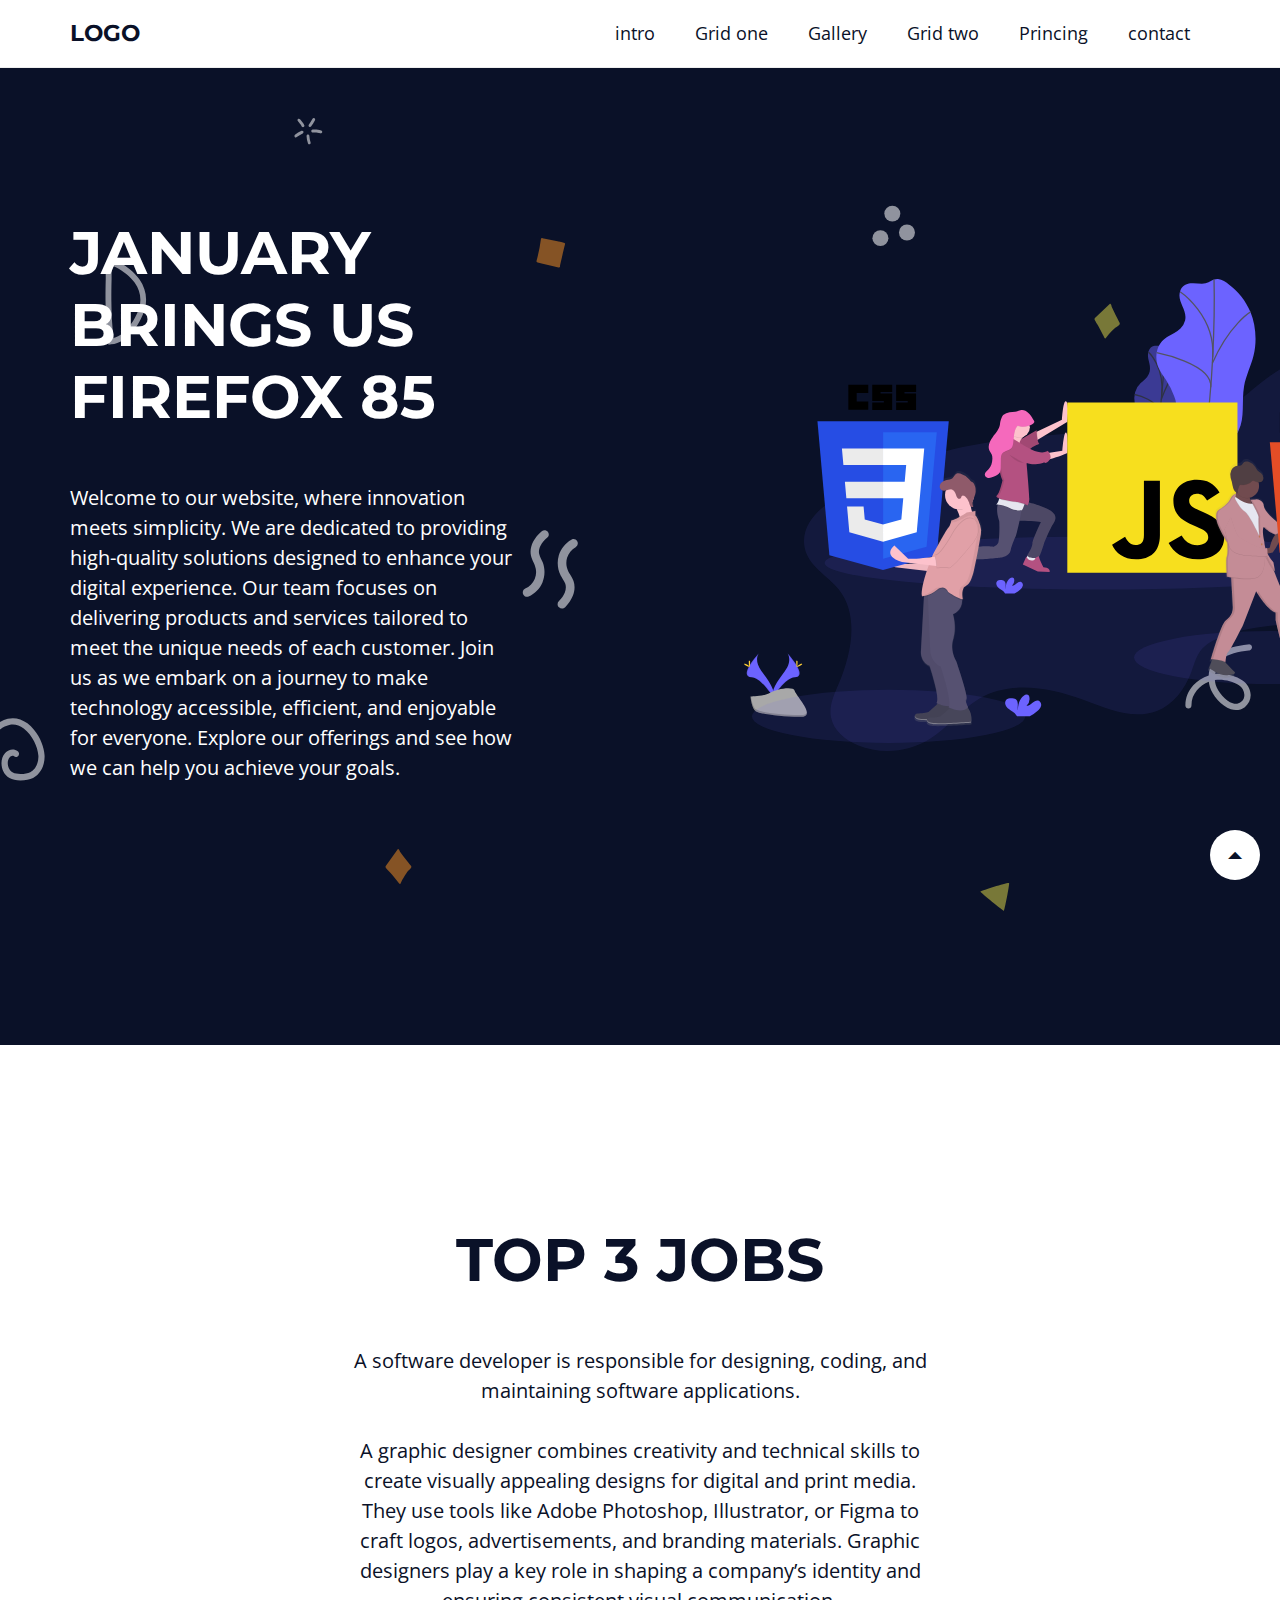
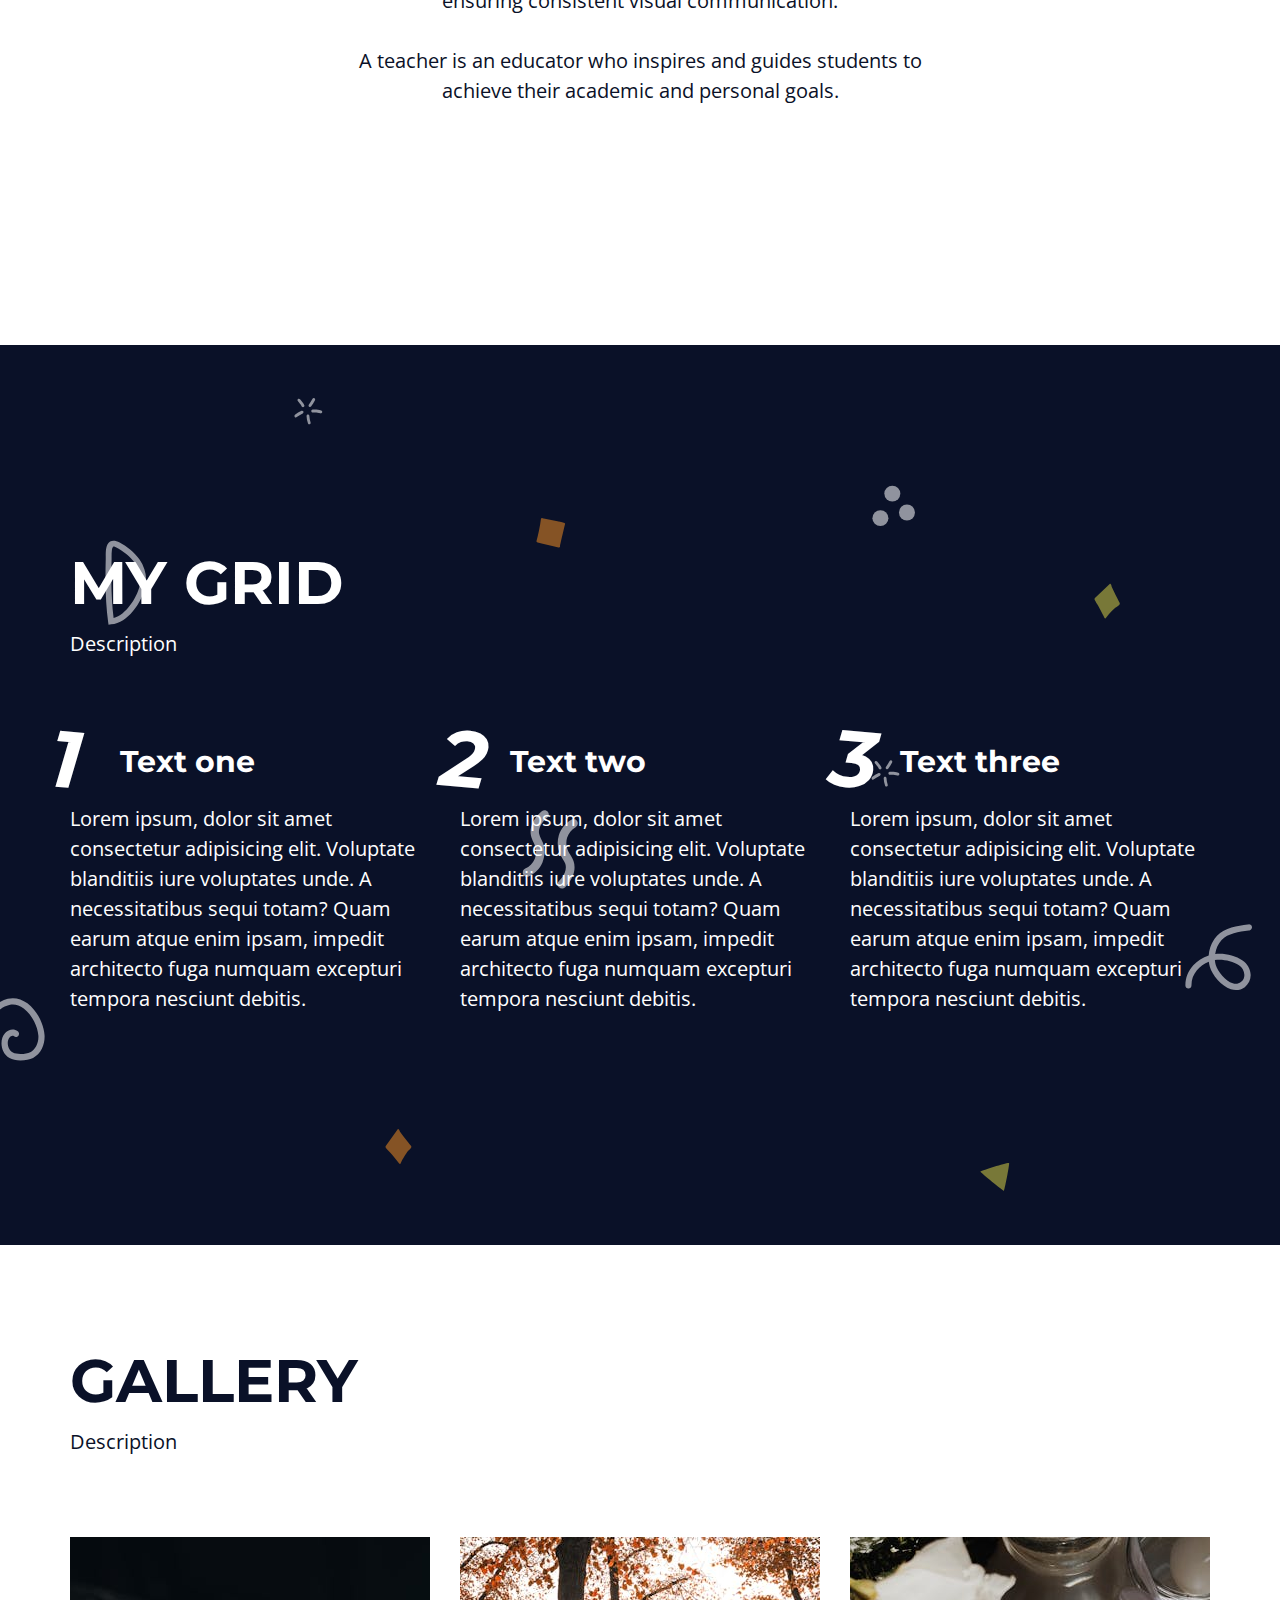
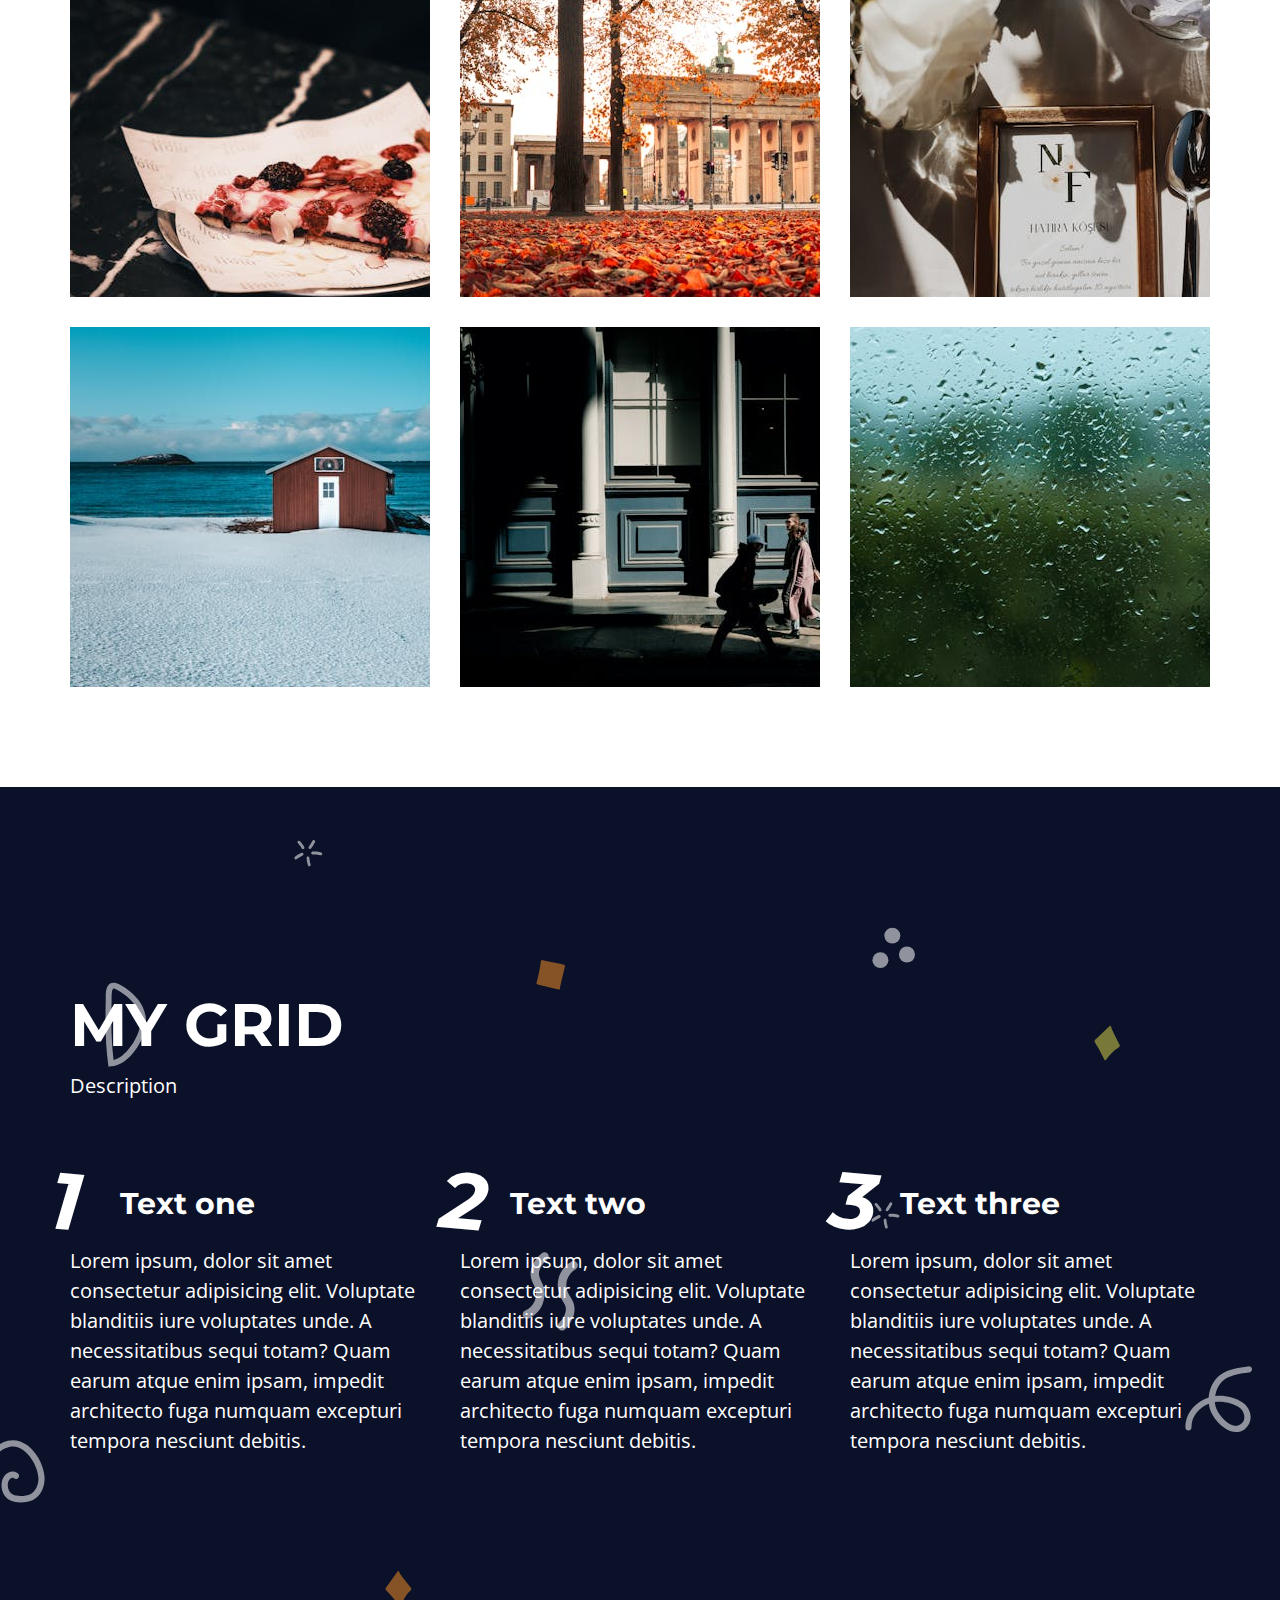
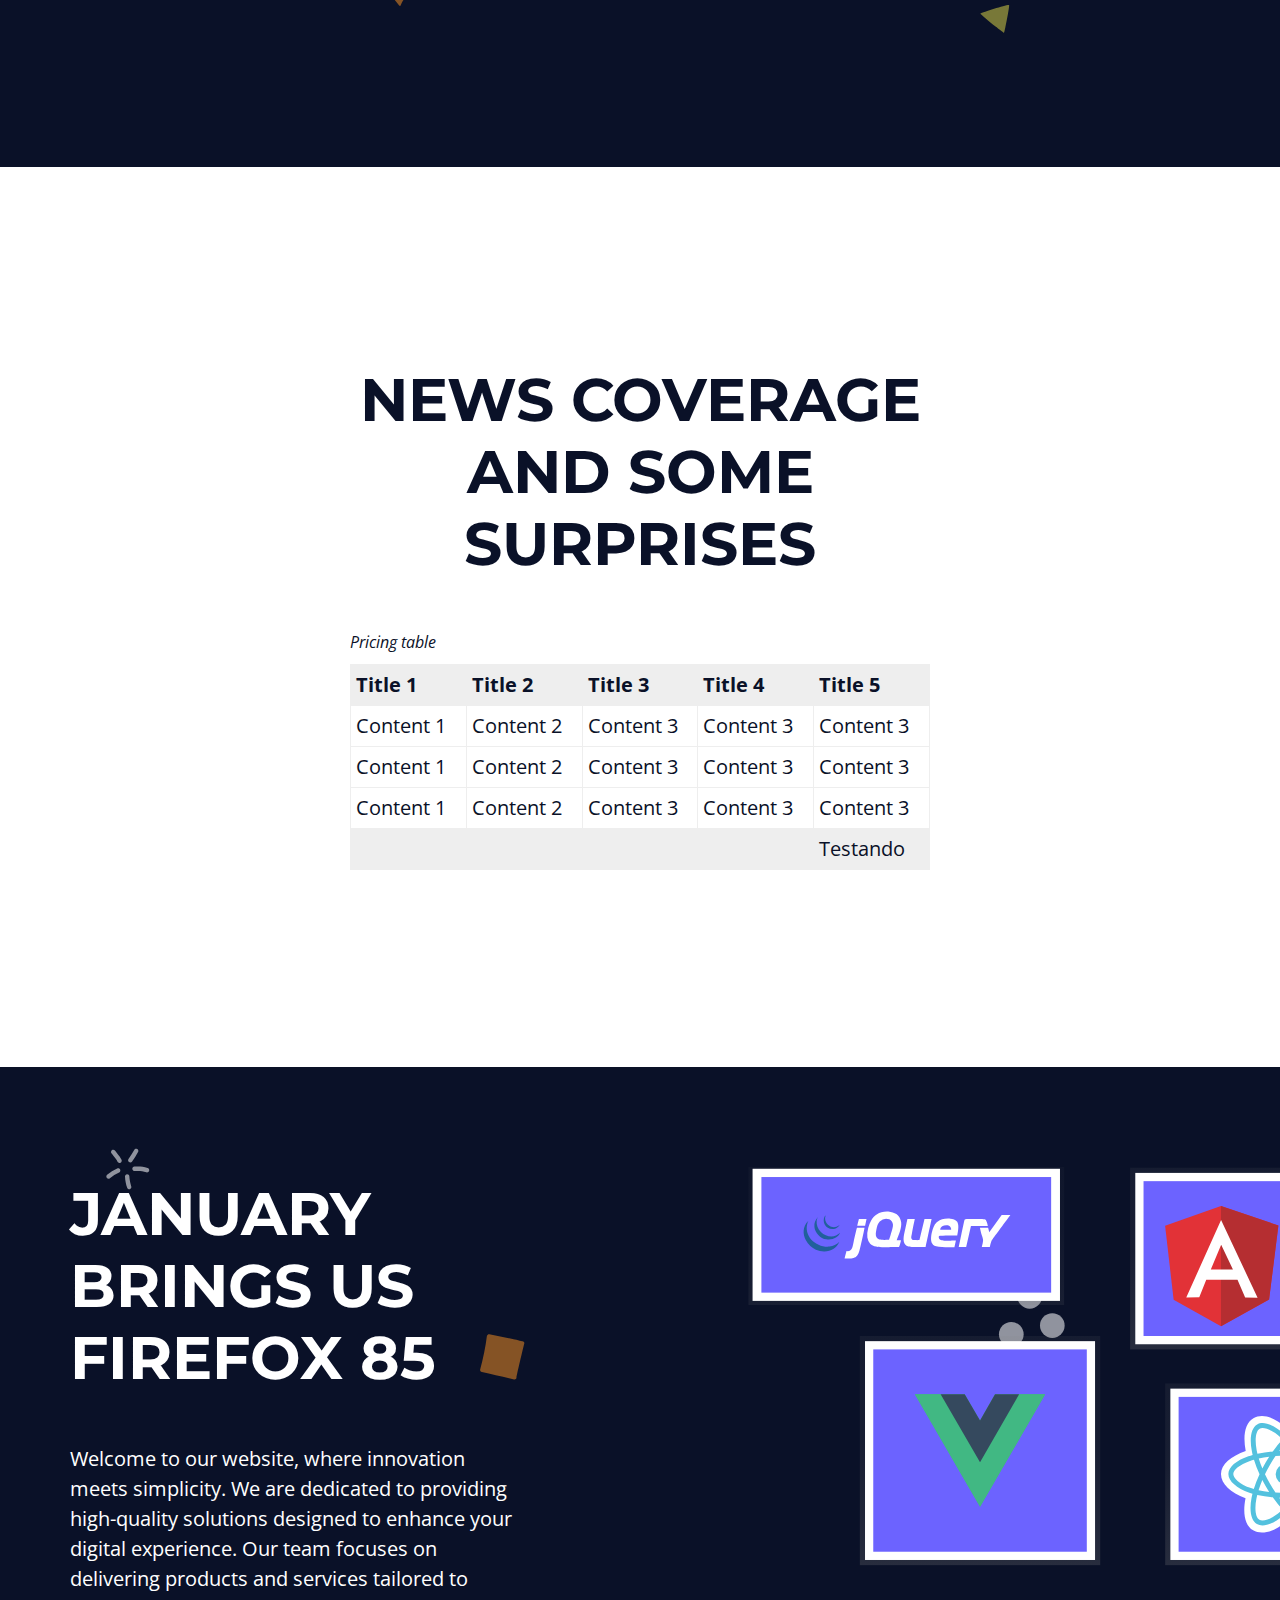
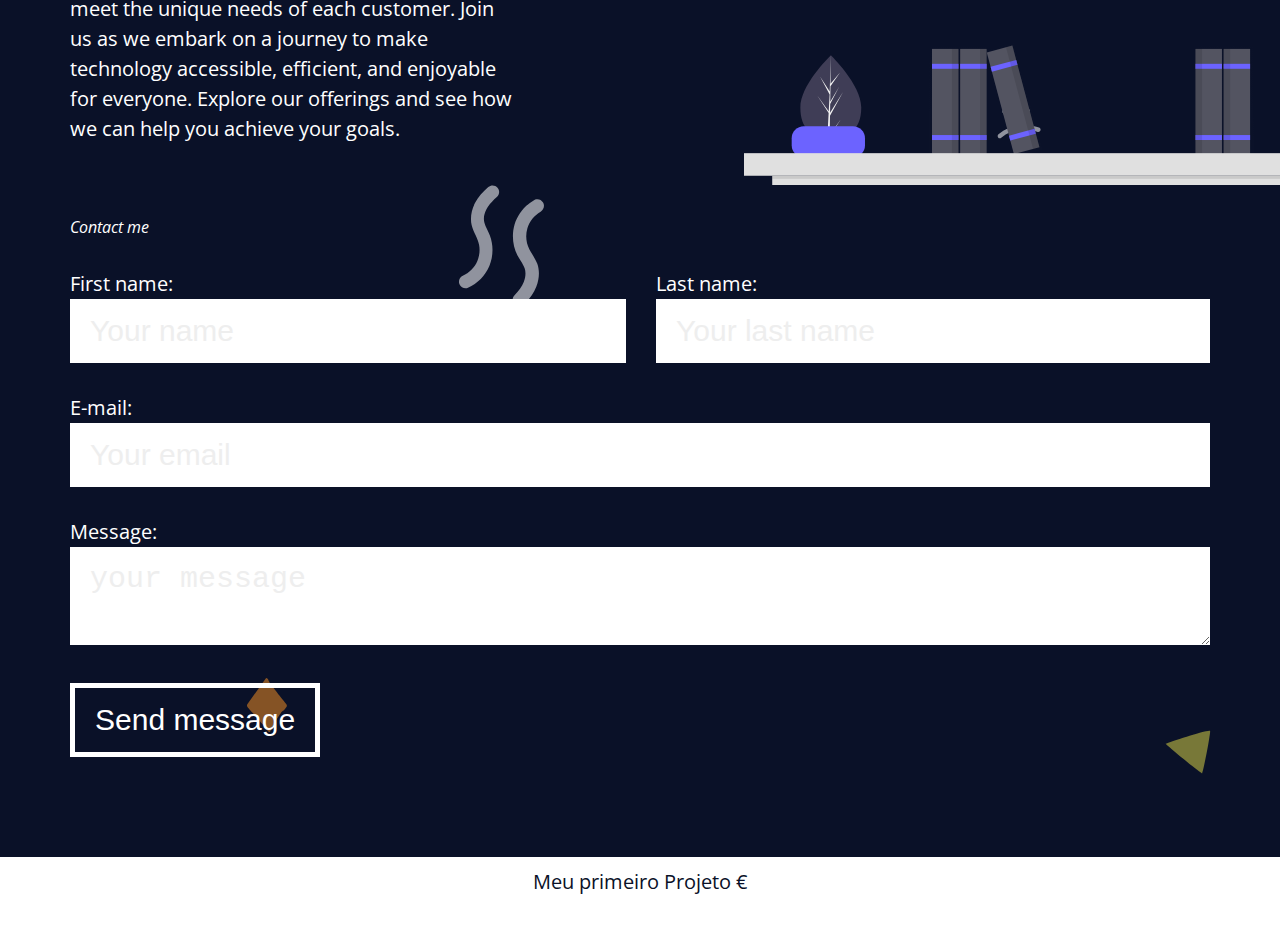
<file: landing page/index.html>
<!DOCTYPE html>
<html lang="pt-BR">
<head>
    <meta charset="UTF-8">
    <meta name="viewport" content="width=device-width, initial-scale=1.0">
    <title>Landing page</title>
    <link rel="preconnect" href="https://fonts.googleapis.com">
    <link rel="preconnect" href="https://fonts.gstatic.com" crossorigin>
    <link href="https://fonts.googleapis.com/css2?family=Montserrat:ital,wght@0,900;1,900&family=Open+Sans:ital,wght@0,700;1,700&display=swap" rel="stylesheet">
    <link rel="stylesheet" href="../assets/css/variables.css">
    <link rel="stylesheet" href="../assets/css/class.css">
    <link rel="stylesheet" href="../assets/css/elements.css">
    <link rel="stylesheet" href="../assets/css/menu.css">
    <link rel="stylesheet" href="../assets/css/index.css">
</head>
<body class="main-bg">

    <input id="close-menu" class="close-menu" type="checkbox" aria-label="Close menu" role="button">
    <label class="close-menu-label" for="close-menu" title="close-menu"></label>

    <aside class="menu white-bg">
        <div class="main-content menu-content">
            <h1 onclick="getElementById('close-menu').checked = false;">
                <a href="#home">LOGO</a>
            </h1>
            <nav>
                <!-- Usando Javascript na Ul -->
                <ul onclick="getElementById('close-menu').checked = false;"> 
                    <li><a href="#intro">intro</a></li>
                    <li><a href="#grid-one">Grid one</a></li>
                    <li><a href="#gallery">Gallery</a></li>
                    <li><a href="#grid-two">Grid two</a></li>
                    <li><a href="#pricing">Princing</a></li>
                    <li><a href="#contact">contact</a></li>
                </ul>
            </nav>
        </div>
    </aside> 

    <div class="menu-spacing"></div>   <!-- Div criada para fazer o espaçamento da minha section para baixo da minha barra de navegação   -->

    <section id="home" class="intro main-bg section">
        <div class="main-content intro-content">
            <div class="intro-text-content">
                <h2>
                    January brings us Firefox 85
                </h2>
                <p>Welcome to our website, where innovation meets simplicity. We are dedicated to providing high-quality solutions designed to enhance your digital experience. Our team focuses on delivering products and services tailored to meet the unique needs of each customer. Join us as we embark on a journey to make technology accessible, efficient, and enjoyable for everyone. Explore our offerings and see how we can help you achieve your goals.</p>
            </div>
            <div class="intro-img">
                <img src="../assets/svg/javascript_atualizado.svg" alt="Logo de html, css e JS">
            </div>
        </div>
    </section>

    <section id="intro" class="white-bg section">
        <div class="main-content top3-content">
            <h2>TOP 3 jobs</h2>

            
            <p>A software developer is responsible for designing, coding, and maintaining software applications.</p>
            <p>A graphic designer combines creativity and technical skills to create visually appealing designs for digital and print media. They use tools like Adobe Photoshop, Illustrator, or Figma to craft logos, advertisements, and branding materials. Graphic designers play a key role in shaping a company’s identity and ensuring consistent visual communication.</p>
            <p>A teacher is an educator who inspires and guides students to achieve their academic and personal goals.</p>
            </p>
        </div>
    </section>

    <section id="grid-one" class="grid-one main-bg section">
        <div class="main-content grid-one-content">
            <h2 class="grid-main-heading">My grid</h2>
            <p class="grid-description">Description</p>
            
            <div class="grid">
                <article>
                    <h3>Text one</h3>
                    <p>Lorem ipsum, dolor sit amet consectetur adipisicing elit. Voluptate blanditiis iure voluptates unde. A necessitatibus sequi totam? Quam earum atque enim ipsam, impedit architecto fuga numquam excepturi tempora nesciunt debitis.</p>
                </article>

                <article>
                    <h3>Text two</h3>
                    <p>Lorem ipsum, dolor sit amet consectetur adipisicing elit. Voluptate blanditiis iure voluptates unde. A necessitatibus sequi totam? Quam earum atque enim ipsam, impedit architecto fuga numquam excepturi tempora nesciunt debitis.</p>
                </article>

                <article>
                    <h3>Text three</h3>
                    <p>Lorem ipsum, dolor sit amet consectetur adipisicing elit. Voluptate blanditiis iure voluptates unde. A necessitatibus sequi totam? Quam earum atque enim ipsam, impedit architecto fuga numquam excepturi tempora nesciunt debitis.</p>
                </article>
            </div>
        </div>
    </section>

    <section id="gallery" class="grid-one white-bg section">
        <div class="main-content grid-one-content">
            
            <h2 class="grid-main-heading">Gallery</h2>
            <p class="grid-description">Description</p>

            <div class="grid">
                <div class="gallery-img">
                    <img src="../assets/img/pexels-lefsos-25947330.jpg" alt="">
                </div>

                <div class="gallery-img">
                    <img src="../assets/img/pexels-silviopelegrin-29169112 (5).jpg" alt="">
                </div>

                <div class="gallery-img">
                    <img src="../assets/img/pexels-hatice-796619215-27689581 (1).jpg" alt="">
                </div>


                <div class="gallery-img">
                    <img src="../assets/img/pexels-tobiasbjorkli-2104151 (1).jpg" alt="">
                </div>

                <div class="gallery-img">
                    <img src="../assets/img/pexels-lerone-pieters-98049581-12206307.jpg" alt="">
                </div>

                <div class="gallery-img">
                    <img src="../assets/img/pexels-joshuaworoniecki-29273395.jpg" alt="">
                </div>

            </div>
        </div>
    </section>

    <section id="grid-two" class="grid-one main-bg section">
        <div class="main-content grid-one-content">
            <h2 class="grid-main-heading">My grid</h2>
            <p class="grid-description">Description</p>
            <div class="grid">
                <article>
                    <h3>Text one</h3>
                    <p>Lorem ipsum, dolor sit amet consectetur adipisicing elit. Voluptate blanditiis iure voluptates unde. A necessitatibus sequi totam? Quam earum atque enim ipsam, impedit architecto fuga numquam excepturi tempora nesciunt debitis.</p>
                </article>

                <article>
                    <h3>Text two</h3>
                    <p>Lorem ipsum, dolor sit amet consectetur adipisicing elit. Voluptate blanditiis iure voluptates unde. A necessitatibus sequi totam? Quam earum atque enim ipsam, impedit architecto fuga numquam excepturi tempora nesciunt debitis.</p>
                </article>

                <article>
                    <h3>Text three</h3>
                    <p>Lorem ipsum, dolor sit amet consectetur adipisicing elit. Voluptate blanditiis iure voluptates unde. A necessitatibus sequi totam? Quam earum atque enim ipsam, impedit architecto fuga numquam excepturi tempora nesciunt debitis.</p>
                </article>
            </div>
        </div>
    </section>

    <section id="pricing" class="white-bg section">
        <div class="main-content top3-content">
            <h2>News Coverage and some surprises</h2>

            
            <!-- <p>A software developer is responsible for designing, coding, and maintaining software applications.</p>
            <p>A graphic designer combines creativity and technical skills to create visually appealing designs for digital and print media. They use tools like Adobe Photoshop, Illustrator, or Figma to craft logos, advertisements, and branding materials. Graphic designers play a key role in shaping a company’s identity and ensuring consistent visual communication.</p>
            <p>A teacher is an educator who inspires and guides students to achieve their academic and personal goals.</p>
            </p> -->

            <div class="responsive-table">
                <table>
                    <caption>Pricing table</caption>

                    <thead>
                        <tr>
                            <th>Title 1</th>
                            <th>Title 2</th>
                            <th>Title 3</th>
                            <th>Title 4</th>
                            <th>Title 5</th>
                        </tr>
                    </thead>

                    <tbody>
                        <tr>
                            <td>Content 1</td>
                            <td>Content 2</td>
                            <td>Content 3</td>
                            <td>Content 3</td>
                            <td>Content 3</td>
                        </tr>

                        <tr>
                            <td>Content 1</td>
                            <td>Content 2</td>
                            <td>Content 3</td>
                            <td>Content 3</td>
                            <td>Content 3</td>
                        </tr>


                        <tr>
                            <td>Content 1</td>
                            <td>Content 2</td>
                            <td>Content 3</td>
                            <td>Content 3</td>
                            <td>Content 3</td>
                        </tr>

                    </tbody>

                    <tfoot>
                        <tr>
                            <td></td>
                            <td></td>
                            <td></td>
                            <td></td>
                            <td>Testando</td>
                        </tr>
                    </tfoot>
                </table>
            </div>
        </div>
    </section>

    <section id="contact" class="intro main-bg section">
        <div class="main-content intro-content">
            <div class="intro-text-content">
                <h2>
                    January brings us Firefox 85
                </h2>
                <p>Welcome to our website, where innovation meets simplicity. We are dedicated to providing high-quality solutions designed to enhance your digital experience. Our team focuses on delivering products and services tailored to meet the unique needs of each customer. Join us as we embark on a journey to make technology accessible, efficient, and enjoyable for everyone. Explore our offerings and see how we can help you achieve your goals.</p>
            </div>
            <div class="intro-img">
                <img src="../assets/svg/undraw_javascript_frameworks_-8-qpc.svg" alt="Logo de html, css e JS">
            </div>

            <div class="contact-form">
                <fieldset class="form-grid">
                    <legend>Contact me</legend>

                    <div class="form-group">
                        <label for="first-name">First name:</label>
                        <input type="text" name="first-name" id="first-name" placeholder="Your name">
                    </div>

                    <div class="form-group">
                        <label for="last-name">Last name:</label>
                        <input type="text" name="last-name" id="last-name" placeholder="Your last name">
                    </div>

                    <div class="form-group">
                        <label for="email">E-mail:</label>
                        <input type="email" name="email" id="email" placeholder="Your email">
                    </div>

                    <div class="form-group full-width">
                        <label for="message">Message:</label>
                        <textarea name="message" id="message" placeholder="your message"></textarea>
                    </div>

                    <div class="form-group full-width">
                        <button type="submit">Send message</button>
                    </div>
                </fieldset>
            </div>
        </div>
    </section>

    <footer id="footer" class="white-bg">
        <p>Meu primeiro Projeto  &euro;</p>
    </footer>

    <a class="back-to-top" href="#home">⏶︎</a>

</body>
</html>
</file>
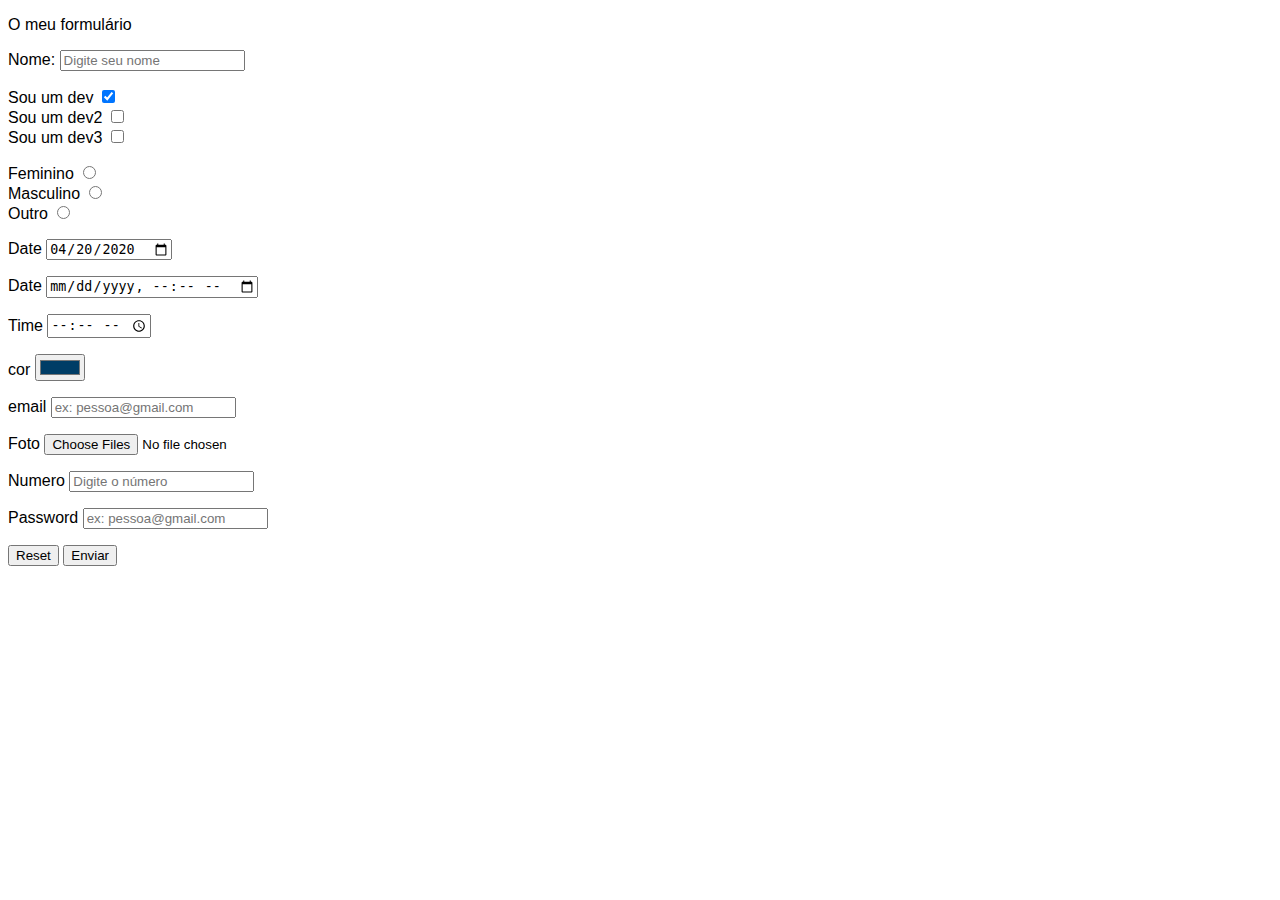
<file: html e css/formularios/index.html>
<!DOCTYPE html>
<html lang="en">
<head>
    <meta charset="UTF-8">
    <meta name="viewport" content="width=device-width, initial-scale=1.0">
    <title>Formulário</title>
    <link rel="stylesheet" href="index.css">
</head>
<body>
    <form action="#" method="get" target="_blank" autocomplete="off">
        <p>O meu formulário</p>
        <p>
            <label for="nome">Nome:</label>
            <input type="text" id="nome" name="nome" placeholder="Digite seu nome" required>
        </p>

        <p>
            <label for="dev">Sou um dev</label>
            <input type="checkbox" id="dev" name="dev" value="sim" checked> <br>

            <label for="dev2">Sou um dev2</label>
            <input type="checkbox" id="dev2" name="dev2" value="sim"> <br>

            <label for="dev3">Sou um dev3</label>
            <input type="checkbox" id="dev3" name="dev3" value="sim"> <br>
        </p>

        <p>
            <label for="feminino">Feminino</label>
            <input type="radio" id="feminino" name="genero" value="feminino"> <br>

            <label for="masculino">Masculino</label>
            <input type="radio" id="masculino" name="genero" value="masculino"> <br>

            <label for="outro">Outro</label>
            <input type="radio" id="outro" name="genero" value="outro"> <br>

        </p>


        <p>
            <label for="date">Date</label>
            <input type="date" id="date" name="date" value="2020-04-20">
        </p>

        <p>
            <label for="datetime">Date</label>
            <input type="datetime-local" id="datetime" name="datetime" value="2020-04-20">
        </p>

        <p>
            <label for="time">Time</label>
            <input type="time" id="time" name="time" value="2020-04-20">
        </p>

        <p>
            <label for="cor">cor</label>
            <input type="color" id="cor" name="cor" value="#003d66">
        </p>

        <p>
            <label for="email">email</label>
            <input type="email" id="email" name="email" placeholder="ex: pessoa@gmail.com">
        </p>

        <p>
            <label for="foto">Foto</label>
            <input type="file" id="foto" name="foto" accept=".png" multiple>
        </p>

        <p>
            <label for="Número">Numero</label>
            <input type="number" id="number" name="number" placeholder="Digite o número">
        </p>

        <p>
            <label for="Password">Password</label>
            <input type="Password" id="Password" name="Password" placeholder="ex: pessoa@gmail.com">
        </p>



        <!-- Botões -->
        <p>
            <button type="reset">Reset</button>
            <button type="submit">Enviar</button>
        </p>
    </form>
</body>
</html>
</file>
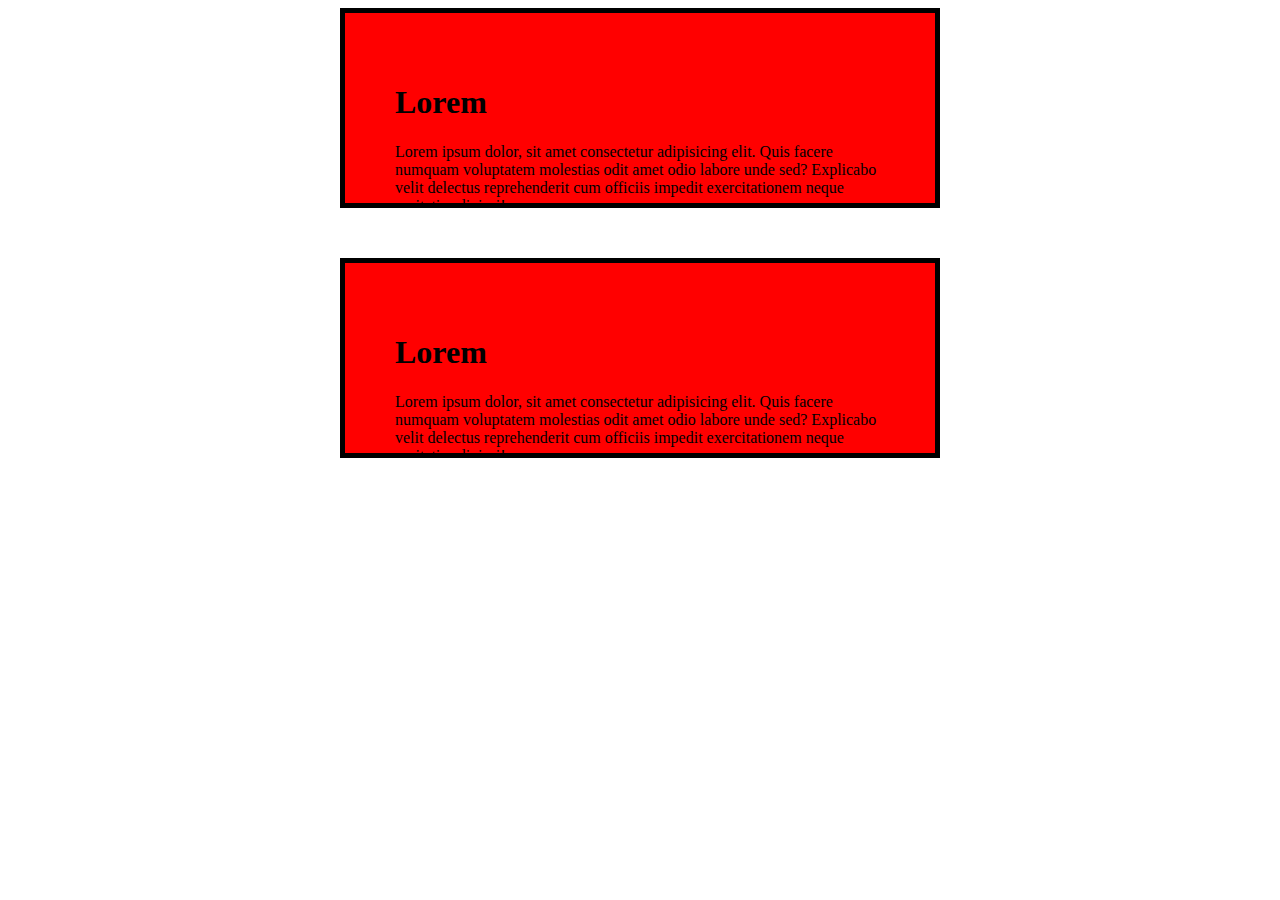
<file: html e css/box-model.html>
<!DOCTYPE html>
<html lang="en">
<head>
    <meta charset="UTF-8">
    <meta name="viewport" content="width=device-width, initial-scale=1.0">
    <title>Especificidade</title>
    <link rel="stylesheet" href="box-model.css">
</head>
<body>
	<div class="texto">
		<h1>Lorem</h1>
		<p>
			Lorem ipsum dolor, sit amet consectetur adipisicing elit. Quis facere numquam voluptatem molestias odit amet odio labore unde sed? Explicabo velit delectus reprehenderit cum officiis impedit exercitationem neque veritatis adipisci!
		</p>
	</div>
	
	<div class="texto">
		<h1>Lorem</h1>
		<p>
			Lorem ipsum dolor, sit amet consectetur adipisicing elit. Quis facere numquam voluptatem molestias odit amet odio labore unde sed? Explicabo velit delectus reprehenderit cum officiis impedit exercitationem neque veritatis adipisci!
		</p>
	</div>
</body>
</html>
</file>
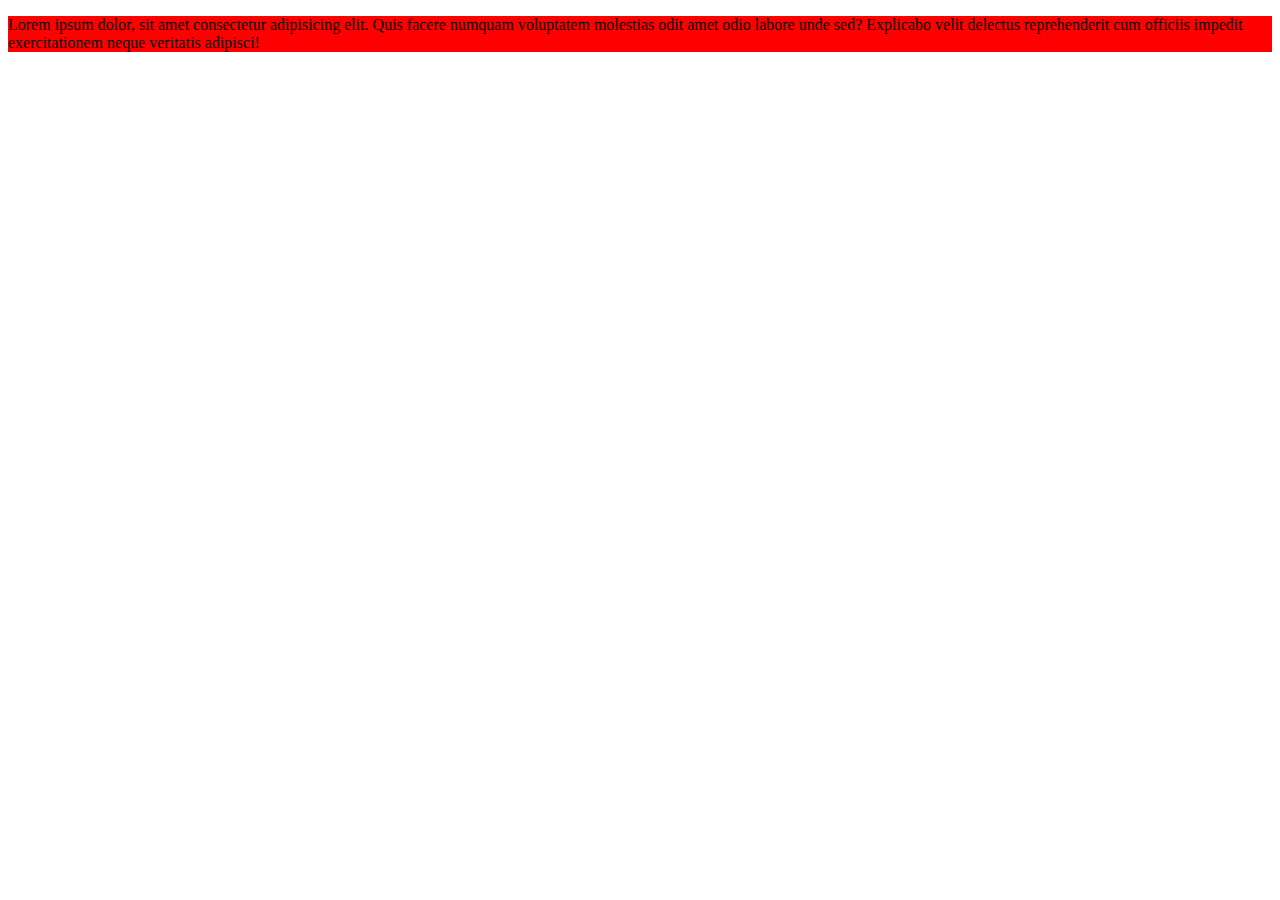
<file: html e css/especificidade.html>
<!DOCTYPE html>
<html lang="en">
<head>
    <meta charset="UTF-8">
    <meta name="viewport" content="width=device-width, initial-scale=1.0">
    <title>Especificidade</title>
    <link rel="stylesheet" href="especificidade.css">
</head>
<body>
	<p class="p" id="p">
		Lorem ipsum dolor, sit amet consectetur adipisicing elit. Quis facere numquam voluptatem molestias odit amet odio labore unde sed? Explicabo velit delectus reprehenderit cum officiis impedit exercitationem neque veritatis adipisci!
	</p>
</body>
</file>
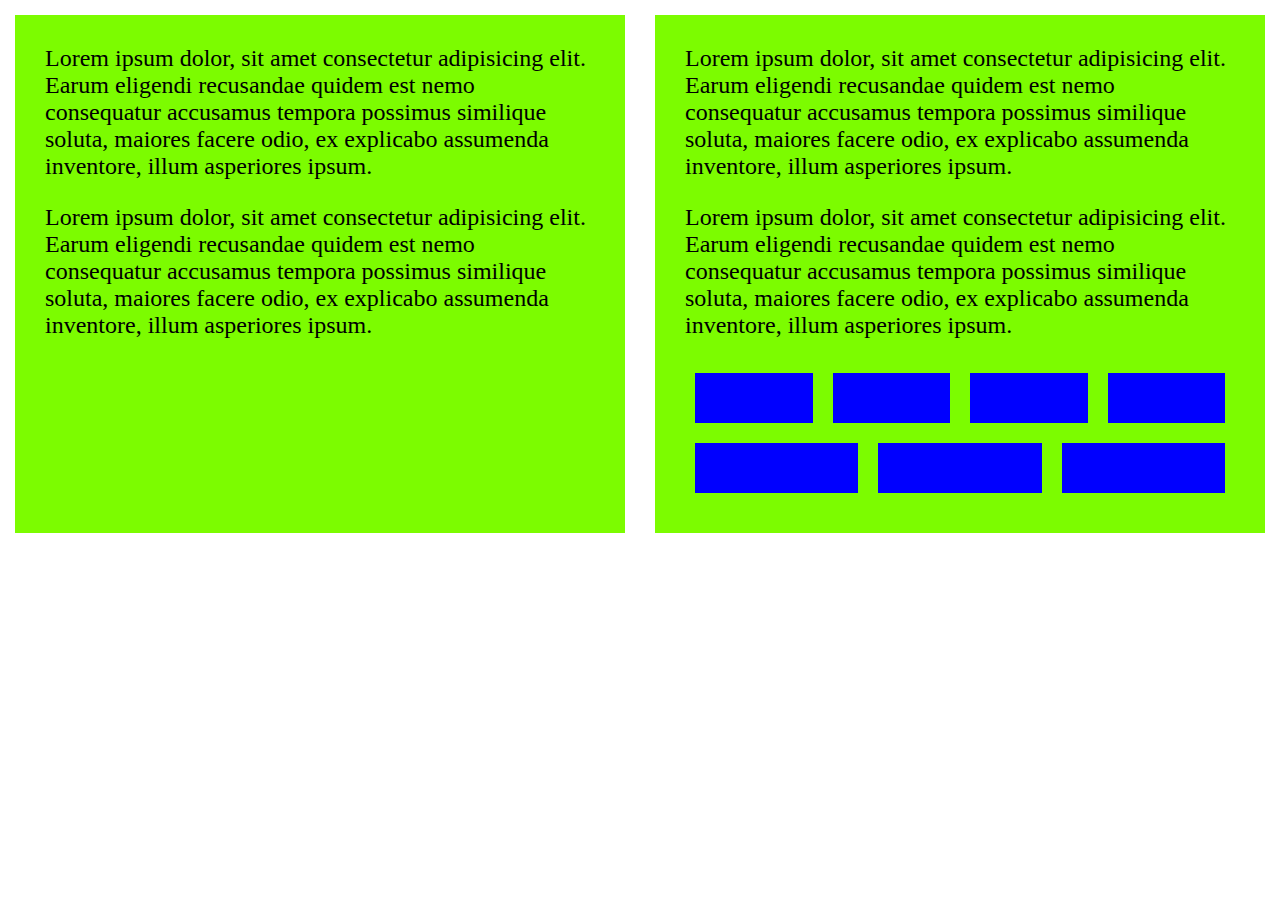
<file: html e css/flex-box-ultimaaula.html>
<!DOCTYPE html>
<html lang="en">
<head>
    <meta charset="UTF-8">
    <meta name="viewport" content="width=device-width, initial-scale=1.0">
    <title>Flex box</title>
    <link rel="stylesheet" href="flex-box-ultimaaula.css">
</head>
<body>
	<div class="two-columns">
		<div class="col">
			<p>
				Lorem ipsum dolor, sit amet consectetur adipisicing elit. Earum eligendi recusandae quidem est nemo consequatur accusamus tempora possimus similique soluta, maiores facere odio, ex explicabo assumenda inventore, illum asperiores ipsum.
			</p>
			<p>
				Lorem ipsum dolor, sit amet consectetur adipisicing elit. Earum eligendi recusandae quidem est nemo consequatur accusamus tempora possimus similique soluta, maiores facere odio, ex explicabo assumenda inventore, illum asperiores ipsum.
			</p>
		</div>
		<div class="col">
			<p>
				Lorem ipsum dolor, sit amet consectetur adipisicing elit. Earum eligendi recusandae quidem est nemo consequatur accusamus tempora possimus similique soluta, maiores facere odio, ex explicabo assumenda inventore, illum asperiores ipsum.
			</p>
			<p>
				Lorem ipsum dolor, sit amet consectetur adipisicing elit. Earum eligendi recusandae quidem est nemo consequatur accusamus tempora possimus similique soluta, maiores facere odio, ex explicabo assumenda inventore, illum asperiores ipsum.
			</p>
			<div class="galeria">
				<div class="img"></div>
				<div class="img"></div>
				<div class="img"></div>
				<div class="img"></div>
				<div class="img"></div>
				<div class="img"></div>
				<div class="img"></div>
			</div>
		</div>
		
	</div>
</body>
</html>
</file>
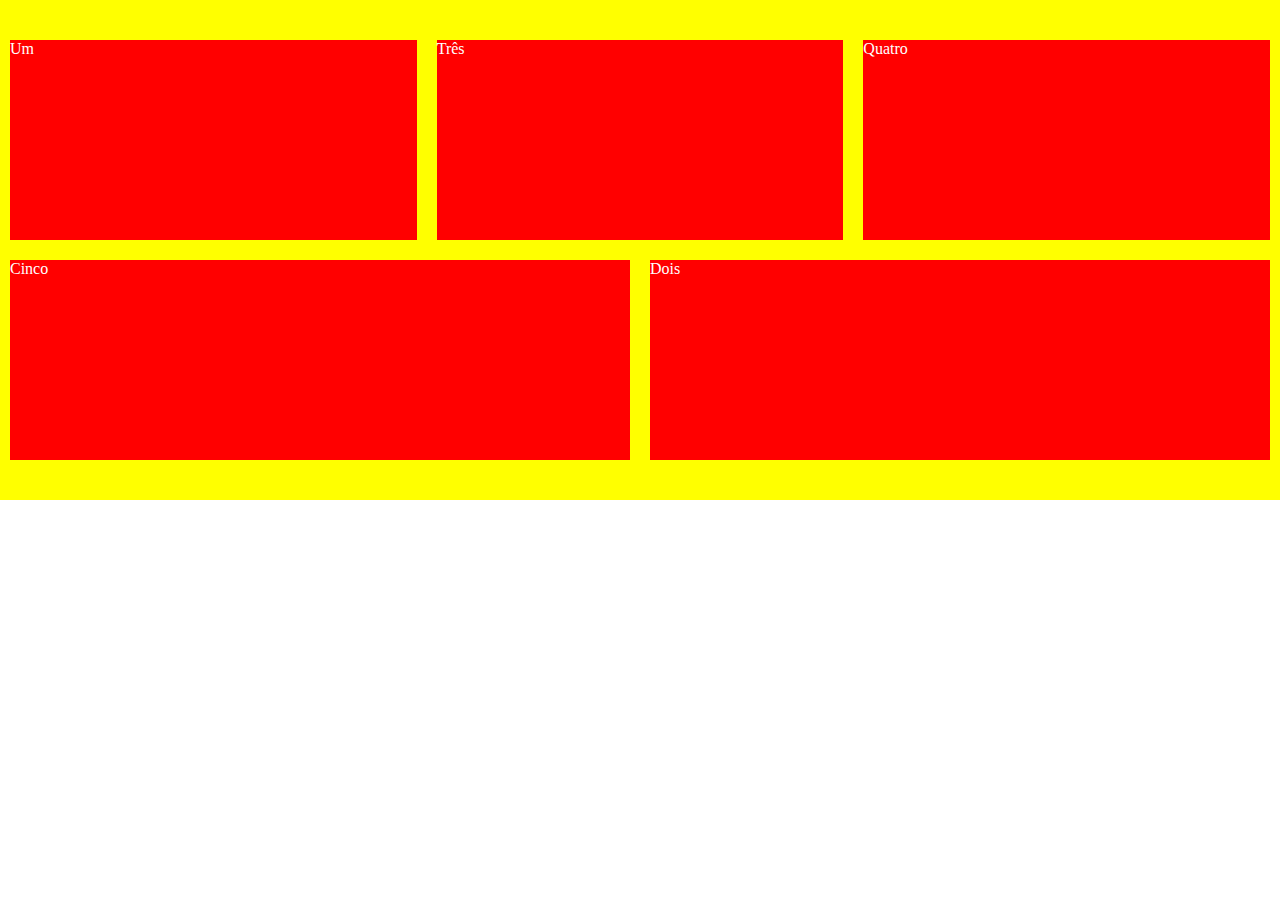
<file: html e css/flex-box.html>
<!DOCTYPE html>
<html lang="en">
<head>
    <meta charset="UTF-8">
    <meta name="viewport" content="width=device-width, initial-scale=1.0">
    <title>Flex box</title>
    <link rel="stylesheet" href="flex-box.css">
</head>
<body>
	<div class="flex-container">
		<div class="flex-item">Um</div>
		<div class="flex-item">Dois</div>
		<div class="flex-item">Três</div>
		<div class="flex-item">Quatro</div>
		<div class="flex-item">Cinco</div>
	</div>
</body>
</html>
</file>
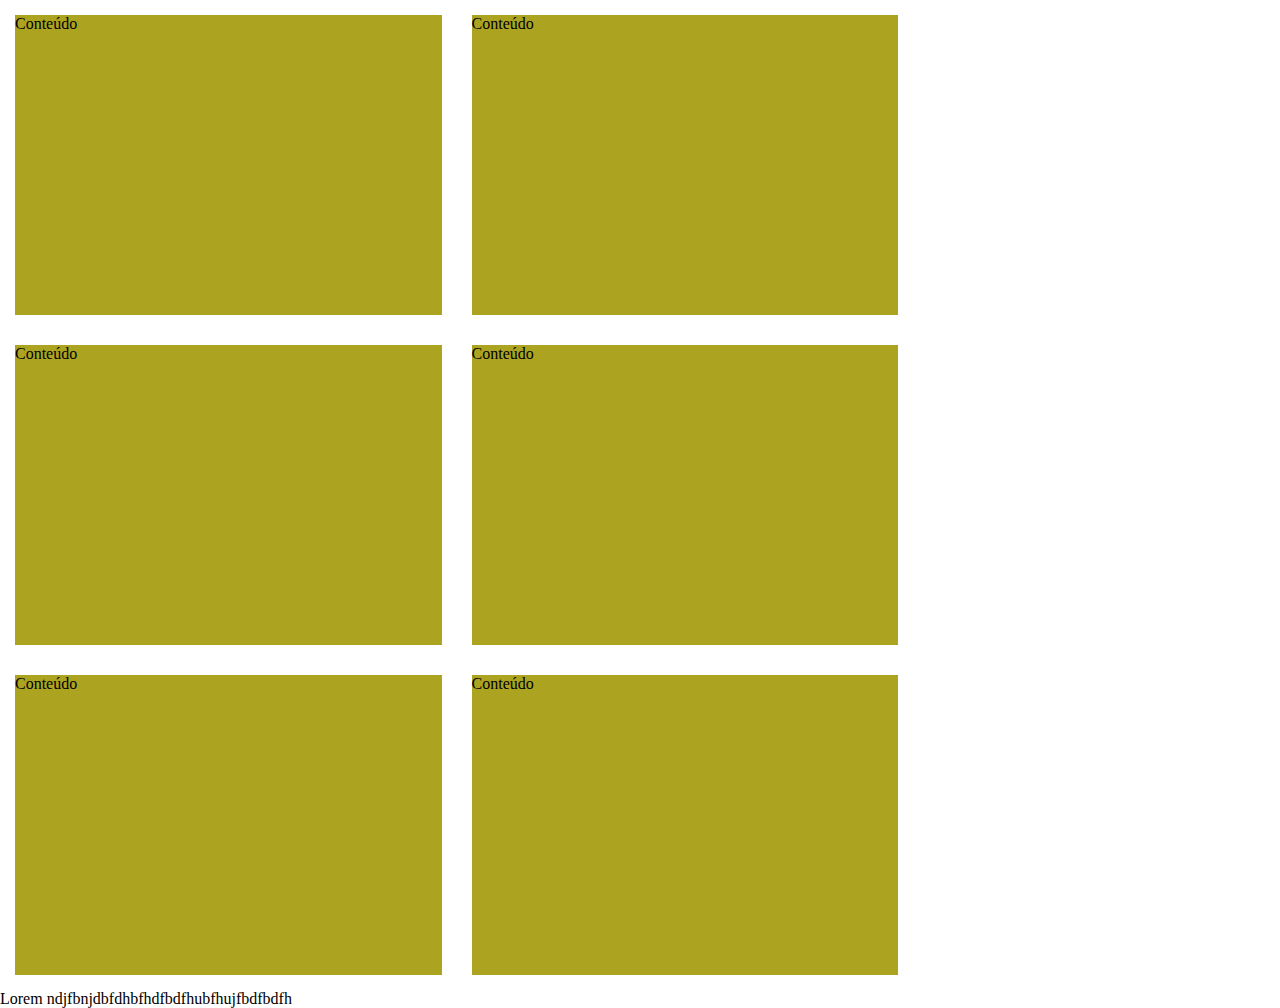
<file: html e css/float_display.html>
<!DOCTYPE html>
<html lang="en">
<head>
    <meta charset="UTF-8">
    <meta name="viewport" content="width=device-width, initial-scale=1.0">
    <title>Float e display</title>
    <link rel="stylesheet" href="float_display.css">
</head>
<body>
	<div class="grid">
		<div class="col">
			<div class="col-content">
				Conteúdo
			</div>
		</div>
		<div class="col">
			<div class="col-content">
				Conteúdo
			</div>
		</div>
		<div class="col">
			<div class="col-content">
				Conteúdo
			</div>
		</div>
		<div class="col">
			<div class="col-content">
				Conteúdo
			</div>
		</div>
		<div class="col">
			<div class="col-content">
				Conteúdo
			</div>
		</div>
		<div class="col">
			<div class="col-content">
				Conteúdo
			</div>
		</div>
	</div>
	<p>Lorem ndjfbnjdbfdhbfhdfbdfhubfhujfbdfbdfh</p>
</body>
</html>
</file>
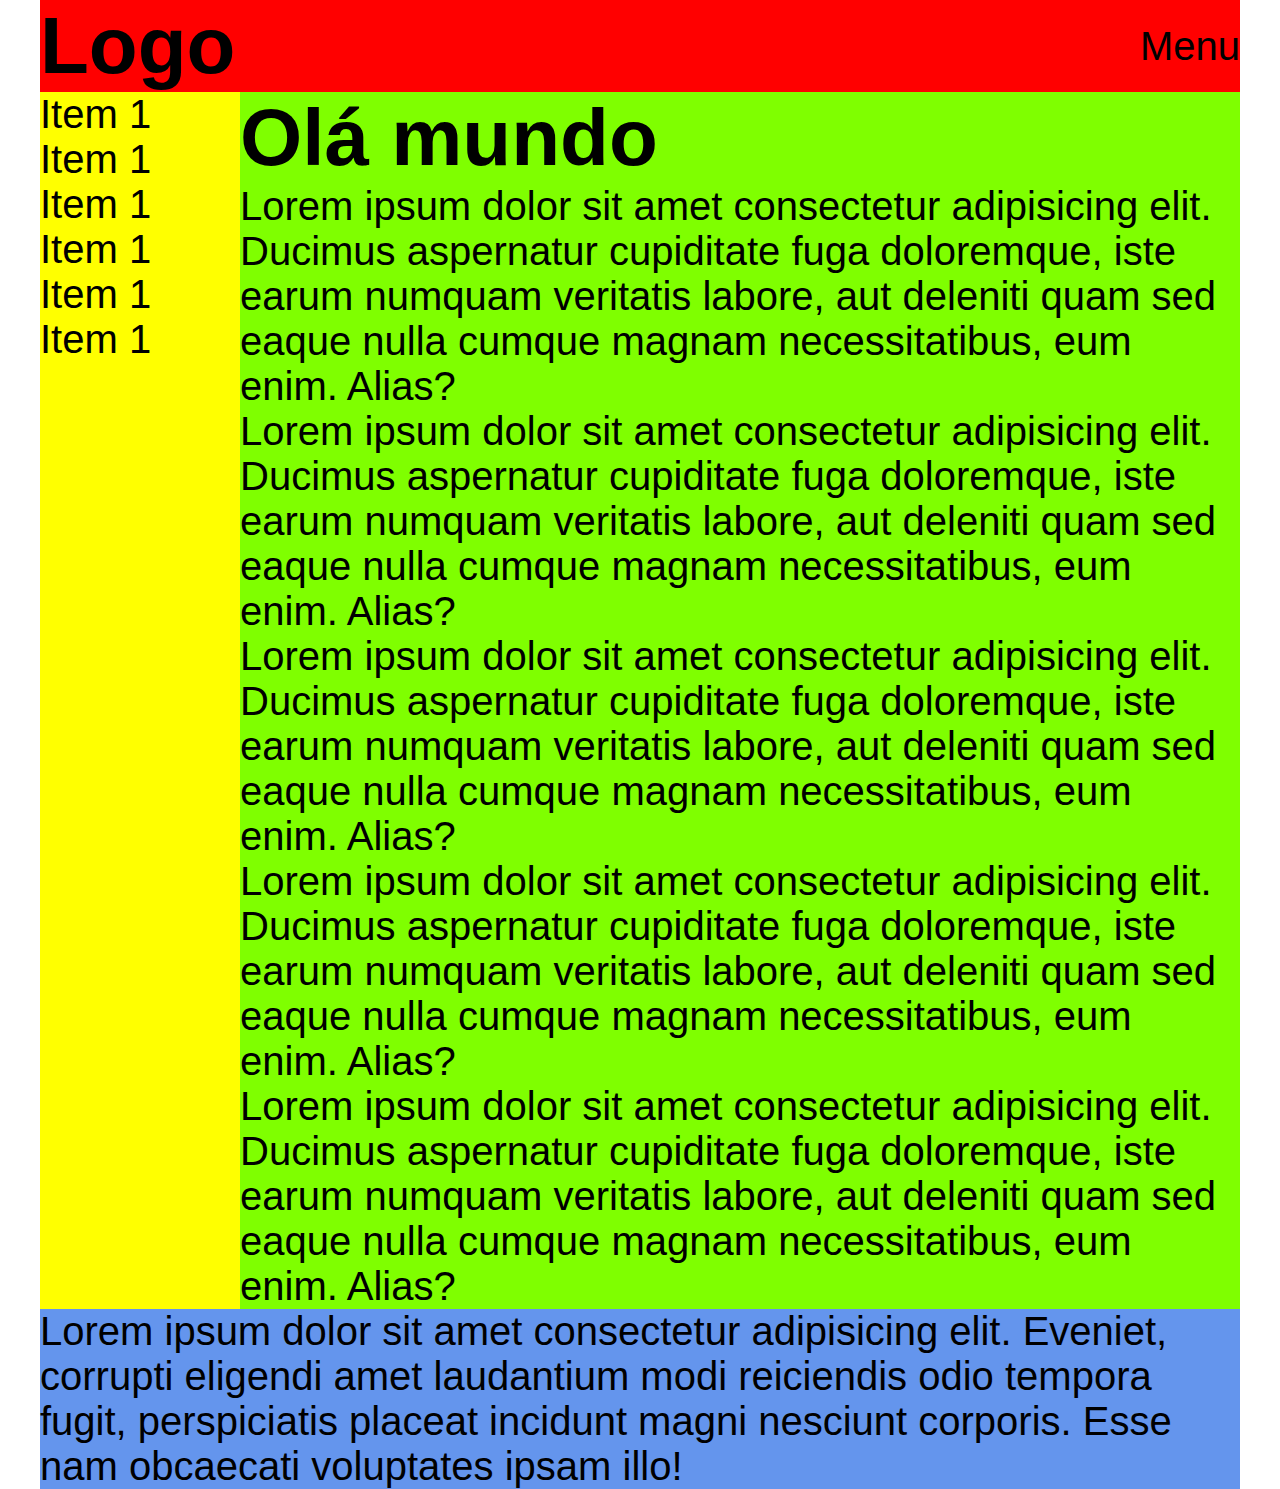
<file: html e css/grid-template-areas.html>
<!DOCTYPE html>
<html lang="en">
<head>
    <meta charset="UTF-8">
    <meta name="viewport" content="width=device-width, initial-scale=1.0">
    <title>Template Area</title>
    <link rel="stylesheet" href="grid-template-areas.css">
</head>
<body>
    <div class="container">
        <div class="grid">
            <div>
                <h1>Logo</h1>
                <nav>Menu</nav>
            </div>
            <div>
                <nav>
                    <ul>
                        <li>Item 1</li>
                        <li>Item 1</li>
                        <li>Item 1</li>
                        <li>Item 1</li>
                        <li>Item 1</li>
                        <li>Item 1</li>
                    </ul>
                </nav>
            </div>

            <div>
                <h1>Olá mundo</h1>
                <p>Lorem ipsum dolor sit amet consectetur adipisicing elit. Ducimus aspernatur cupiditate fuga doloremque, iste earum numquam veritatis labore, aut deleniti quam sed eaque nulla cumque magnam necessitatibus, eum enim. Alias?</p>
                <p>Lorem ipsum dolor sit amet consectetur adipisicing elit. Ducimus aspernatur cupiditate fuga doloremque, iste earum numquam veritatis labore, aut deleniti quam sed eaque nulla cumque magnam necessitatibus, eum enim. Alias?</p>
                <p>Lorem ipsum dolor sit amet consectetur adipisicing elit. Ducimus aspernatur cupiditate fuga doloremque, iste earum numquam veritatis labore, aut deleniti quam sed eaque nulla cumque magnam necessitatibus, eum enim. Alias?</p>
                <p>Lorem ipsum dolor sit amet consectetur adipisicing elit. Ducimus aspernatur cupiditate fuga doloremque, iste earum numquam veritatis labore, aut deleniti quam sed eaque nulla cumque magnam necessitatibus, eum enim. Alias?</p>
                <p>Lorem ipsum dolor sit amet consectetur adipisicing elit. Ducimus aspernatur cupiditate fuga doloremque, iste earum numquam veritatis labore, aut deleniti quam sed eaque nulla cumque magnam necessitatibus, eum enim. Alias?</p>
            </div>
            <div>
                <p>Lorem ipsum dolor sit amet consectetur adipisicing elit. Eveniet, corrupti eligendi amet laudantium modi reiciendis odio tempora fugit, perspiciatis placeat incidunt magni nesciunt corporis. Esse nam obcaecati voluptates ipsam illo!</p>
            </div>
        </div>
    </div>
</body>
</html>
</file>
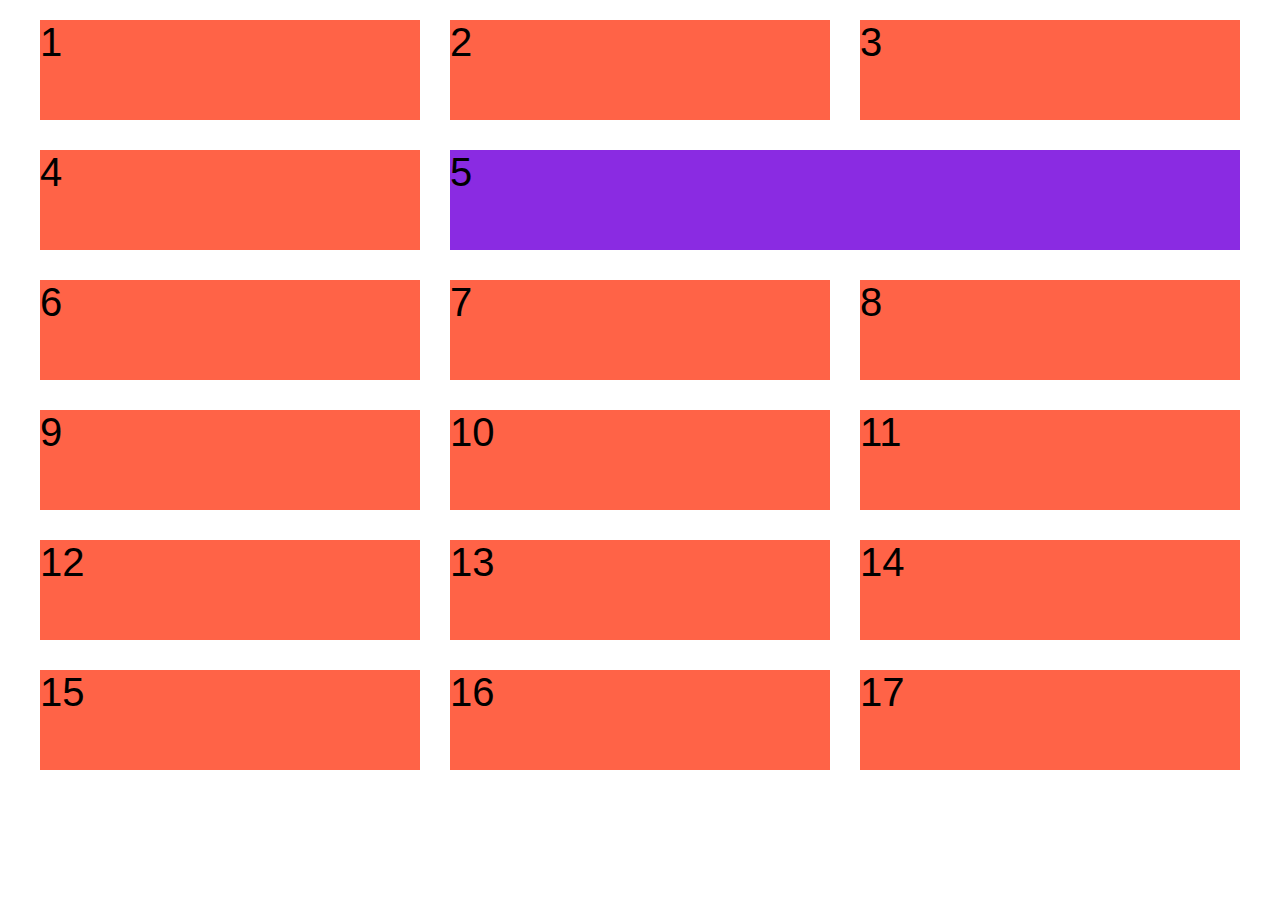
<file: html e css/grid.html>
<!DOCTYPE html>
<html lang="pt-BR">
<head>
    <meta charset="UTF-8">
    <meta name="viewport" content="width=device-width, initial-scale=1.0">
    <title>Grid</title>
    <link rel="stylesheet" href="grid.css">
</head>
<body>
    <div class="grid">
        <div>1</div>
        <div>2</div>
        <div>3</div>
        <div>4</div>
        <div>5</div>
        <div>6</div>
        <div>7</div>
        <div>8</div>
        <div>9</div>
        <div>10</div>
        <div>11</div>
        <div>12</div>
        <div>13</div>
        <div>14</div>
        <div>15</div>
        <div>16</div>
        <div>17</div>
    </div>
</body>
</html>
</file>
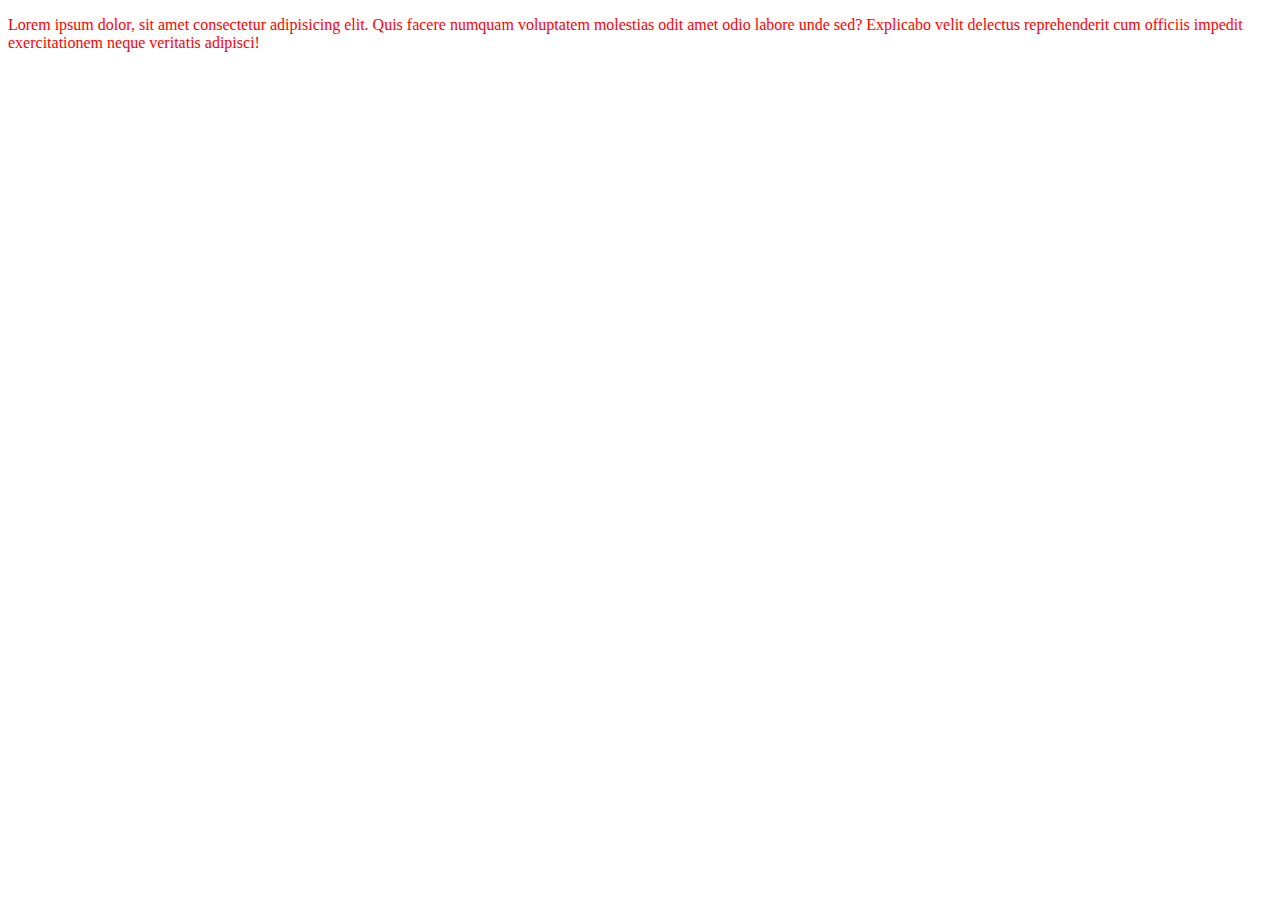
<file: html e css/Heranca.html>
<!DOCTYPE html>
<html lang="en">
<head>
    <meta charset="UTF-8">
    <meta name="viewport" content="width=device-width, initial-scale=1.0">
    <title>Especificidade</title>
    <link rel="stylesheet" href="Heranca.css">
</head>
<body>
	<p>
		Lorem ipsum dolor, sit amet consectetur adipisicing elit. Quis facere numquam voluptatem molestias odit amet odio labore unde sed? Explicabo velit delectus reprehenderit cum officiis impedit exercitationem neque veritatis adipisci!
	</p>
</body>
</html>
</file>
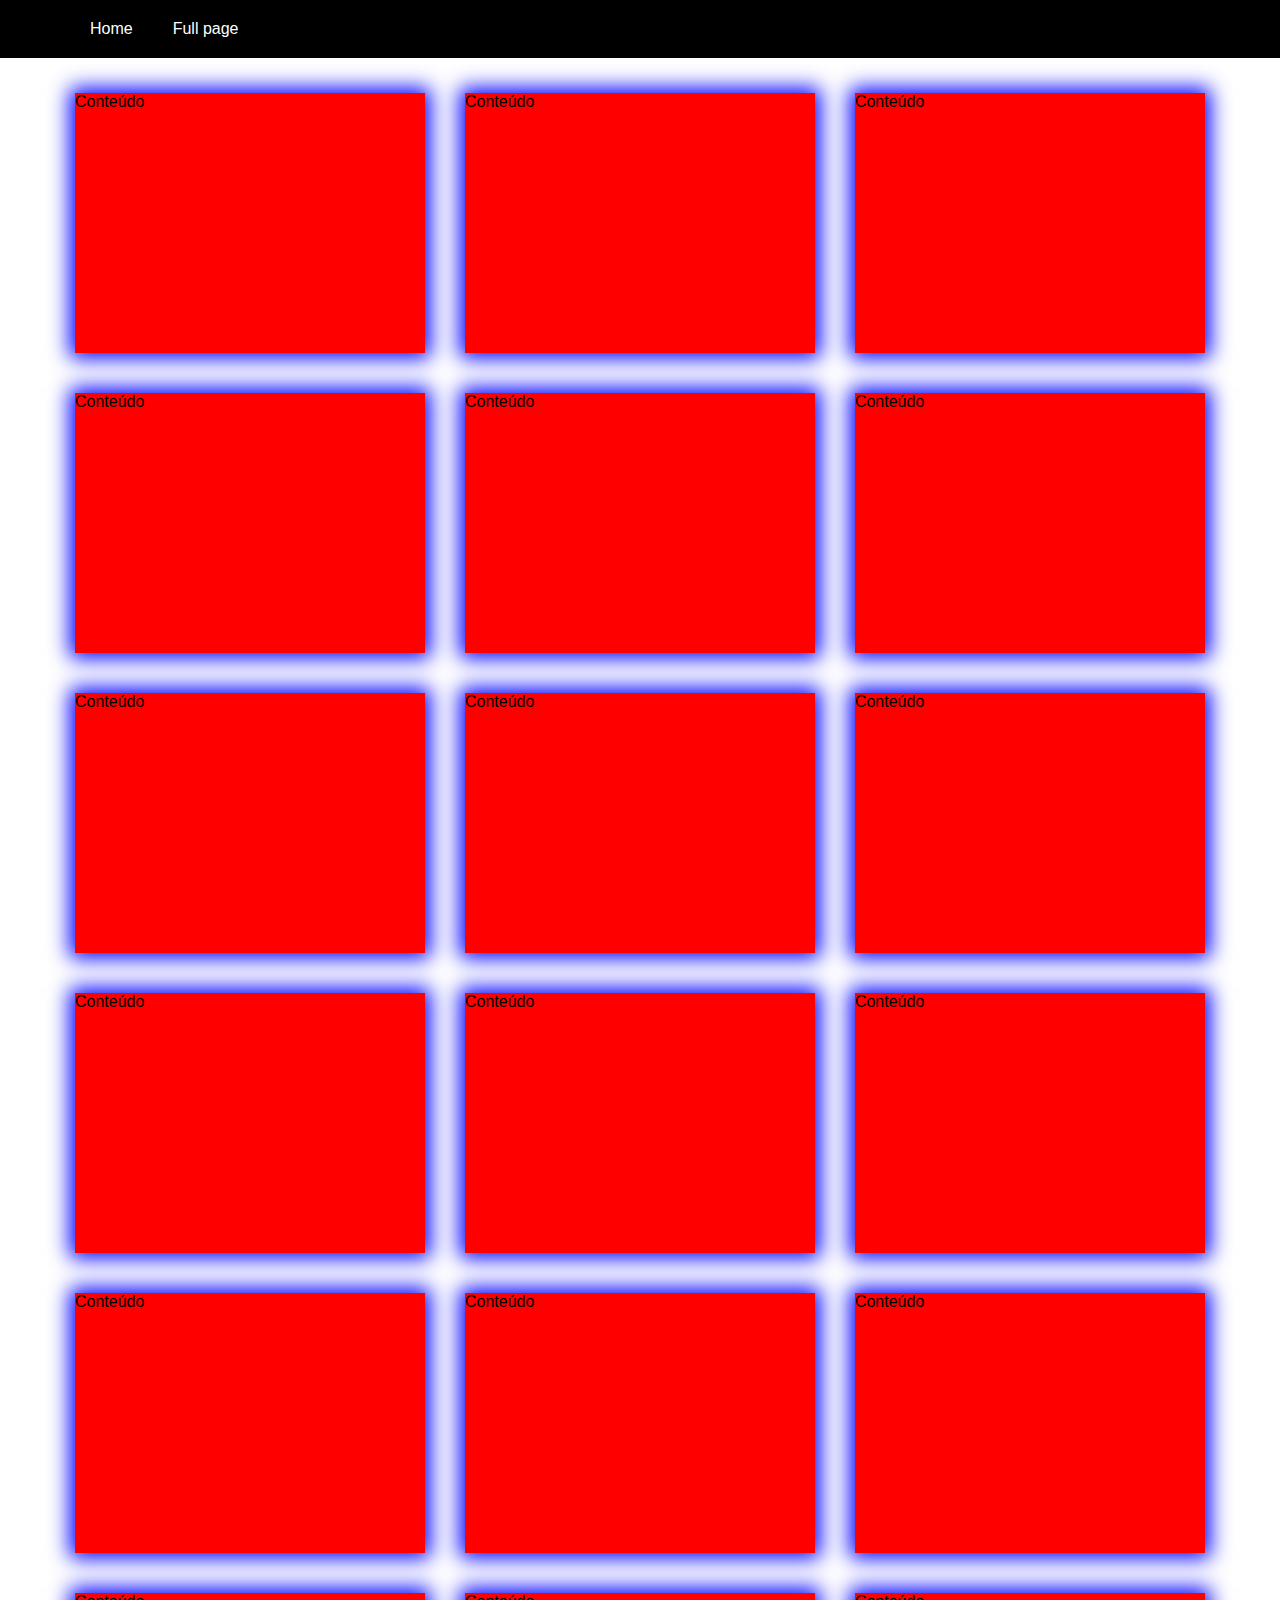
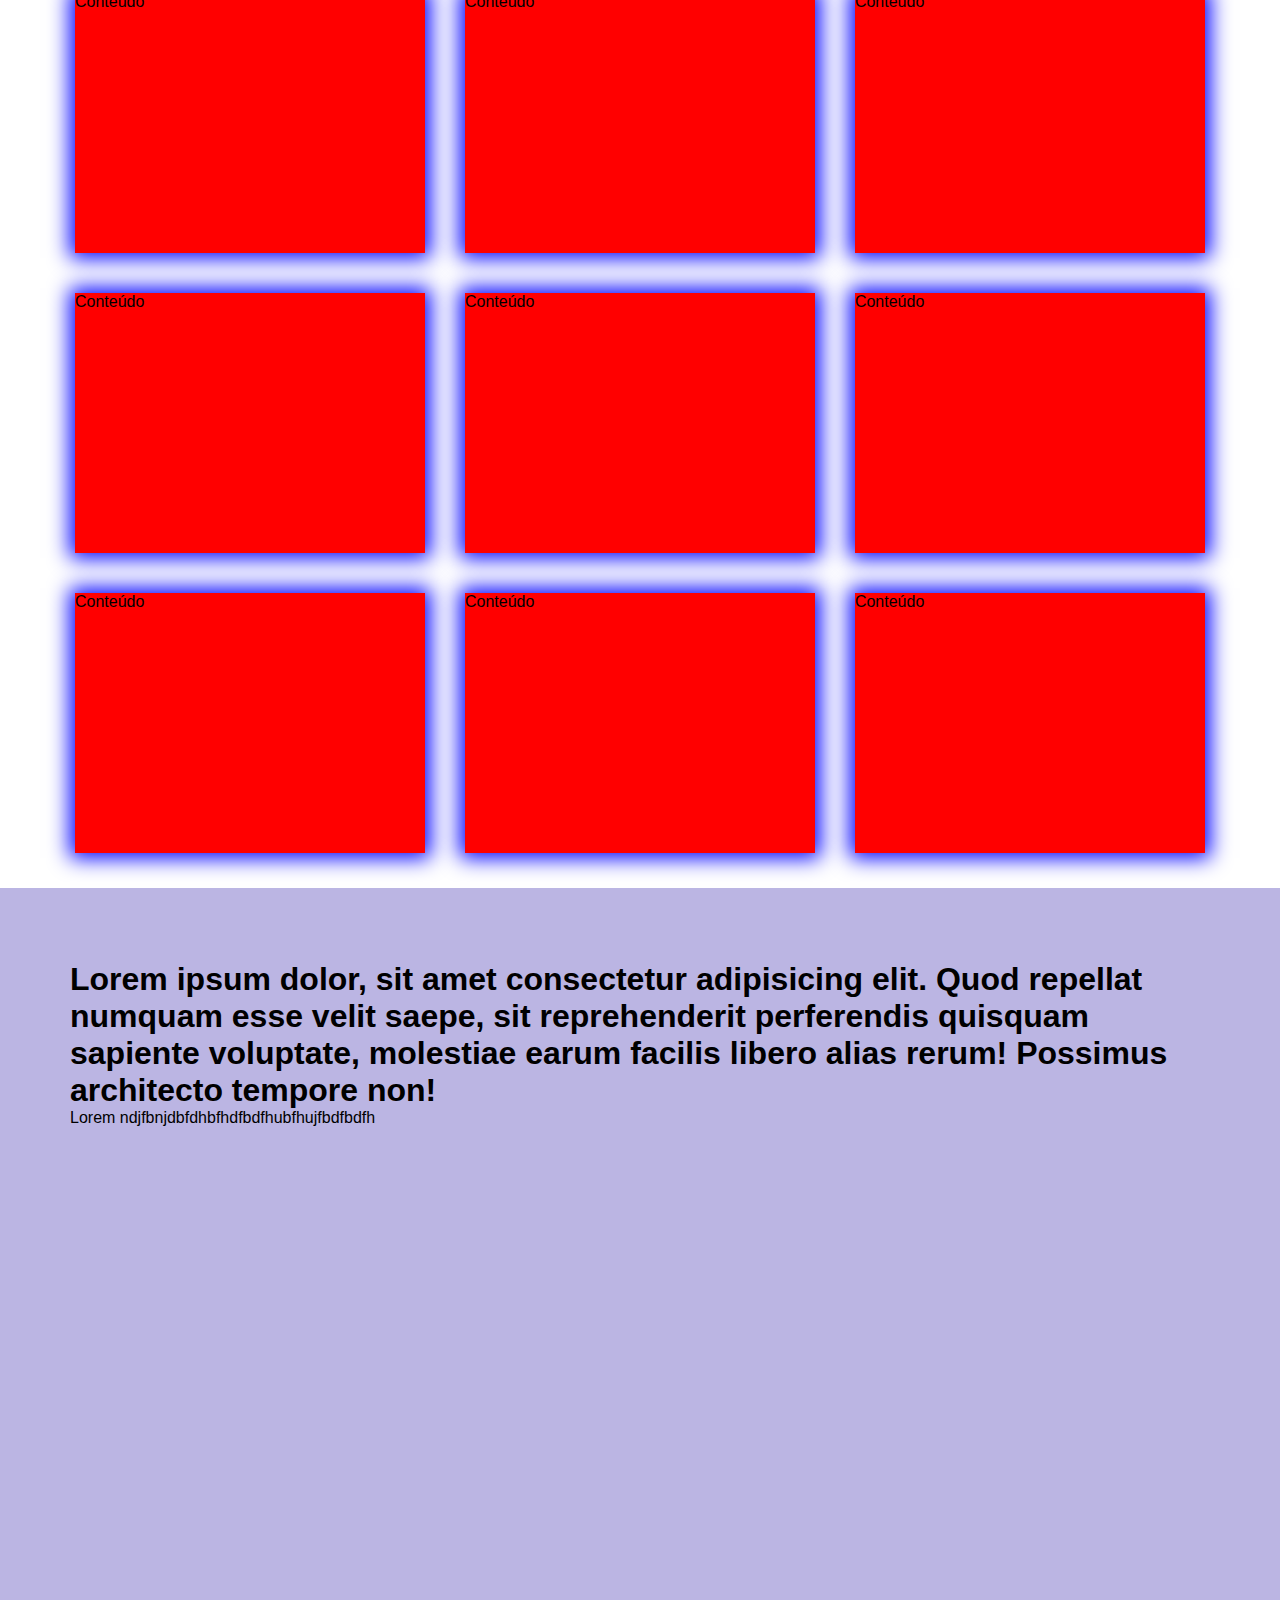
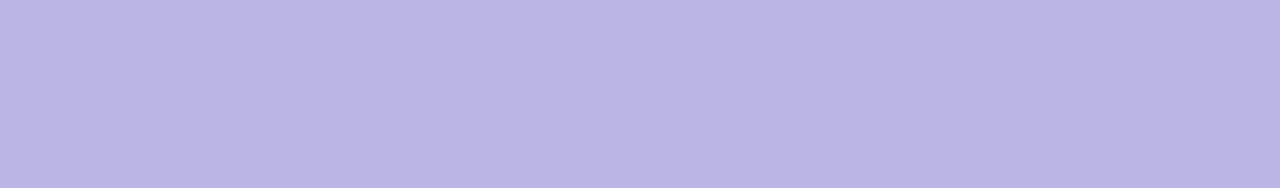
<file: html e css/media_queries_breakpoints.html>
<!DOCTYPE html>
<html lang="en">
<head>
    <meta charset="UTF-8">
    <meta name="viewport" content="width=device-width, initial-scale=1.0">
    <title>Media queries e brackpoints</title>
    <link rel="stylesheet" href="media_queries_breakpoints.css">
</head>
<body>

	<nav class="menu">
		<ul>
			<li><a href="#home">Home</a></li>
			<li><a href="#full-page">Full page</a></li>
		</ul>
	</nav>



	<div id="home" class="grid">
		<div class="col">
			<div class="col-content">
				Conteúdo
			</div>
		</div>
		<div class="col">
			<div class="col-content">
				Conteúdo
			</div>
		</div>
		<div class="col">
			<div class="col-content">
				Conteúdo
			</div>
		</div>
		<div class="col">
			<div class="col-content">
				Conteúdo
			</div>
		</div>
		<div class="col">
			<div class="col-content">
				Conteúdo
			</div>
		</div>
		<div class="col">
			<div class="col-content">
				Conteúdo
			</div>
		</div>
		<div class="col">
			<div class="col-content">
				Conteúdo
			</div>
		</div>
		<div class="col">
			<div class="col-content">
				Conteúdo
			</div>
		</div>
		<div class="col">
			<div class="col-content">
				Conteúdo
			</div>
		</div>
		<div class="col">
			<div class="col-content">
				Conteúdo
			</div>
		</div>
		<div class="col">
			<div class="col-content">
				Conteúdo
			</div>
		</div>
		<div class="col">
			<div class="col-content">
				Conteúdo
			</div>
		</div>
		<div class="col">
			<div class="col-content">
				Conteúdo
			</div>
		</div>
		<div class="col">
			<div class="col-content">
				Conteúdo
			</div>
		</div>
		<div class="col">
			<div class="col-content">
				Conteúdo
			</div>
		</div>
		<div class="col">
			<div class="col-content">
				Conteúdo
			</div>
		</div>
		<div class="col">
			<div class="col-content">
				Conteúdo
			</div>
		</div>
		<div class="col">
			<div class="col-content">
				Conteúdo
			</div>
		</div>
		<div class="col">
			<div class="col-content">
				Conteúdo
			</div>
		</div><div class="col">
			<div class="col-content">
				Conteúdo
			</div>
		</div>
		<div class="col">
			<div class="col-content">
				Conteúdo
			</div>
		</div>
		<div class="col">
			<div class="col-content">
				Conteúdo
			</div>
		</div><div class="col">
			<div class="col-content">
				Conteúdo
			</div>
		</div>
		<div class="col">
			<div class="col-content">
				Conteúdo
			</div>
		</div>
	</div>
	<section id="full-page" class="full-page">
		<div class="full-page-content">
			<h1>Lorem ipsum dolor, sit amet consectetur adipisicing elit. Quod repellat numquam esse velit saepe, sit reprehenderit perferendis quisquam sapiente voluptate, molestiae earum facilis libero alias rerum! Possimus architecto tempore non!</h1>
			<p>Lorem ndjfbnjdbfdhbfhdfbdfhubfhujfbdfbdfh</p>
		</div>
	</section>
</body>
</html>
</file>
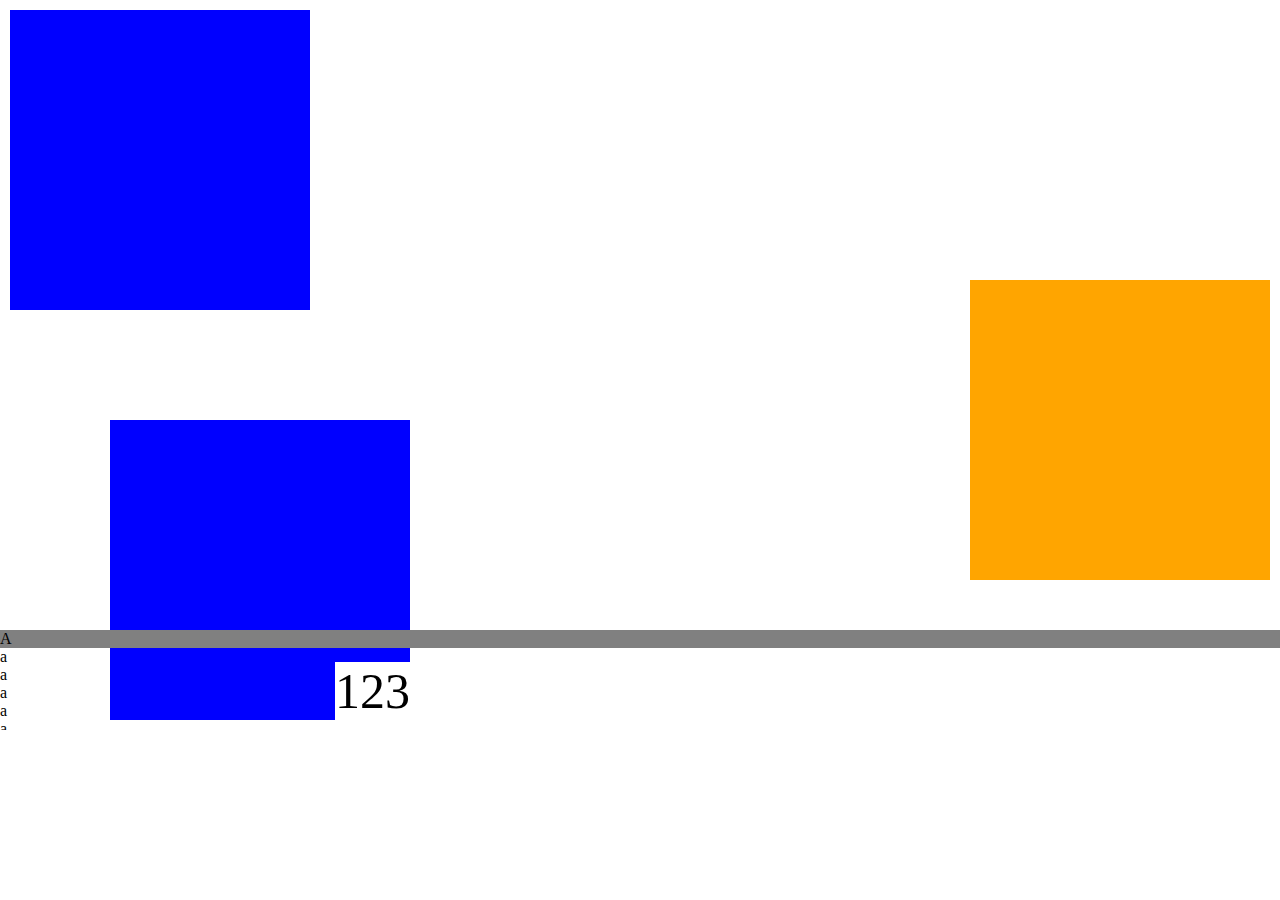
<file: html e css/position.html>
<!DOCTYPE html>
<html lang="pt-BR">
<head>
	<meta charset="utf-8">
	<meta name="viewport" content="width=device-width, initial-scale=1.0">
	<title>Position</title>
	<link rel="stylesheet" href="position.css">
</head>
<body>
	<div class="pai">
		<div class="filha1"></div>
		<div class="filha2"></div>
		<div class="filha3">
			<span class="outra">123</span>
		</div>
	</div>
	<ul>
		<li class="sticky">A</li>
		<li>a</li>
		<li>a</li>
		<li>a</li>
		<li>a</li>
		<li>a</li>
		<li>a</li>
		<li>a</li>
		<li>a</li>
		<li>a</li>
		<li>a</li>
		<li>a</li>
		<li>a</li>
		<li>a</li>
		<li>a</li>
		<li>a</li>
		<li>a</li>
		<li>a</li>
		<li>a</li>
		<li class="sticky">B</li>
		<li>b</li>
		<li>b</li>
		<li>b</li>
		<li>b</li>
		<li>b</li>
		<li>b</li>
		<li>b</li>
		<li>b</li>
		<li>b</li>
		<li>b</li>
		<li>b</li>
		<li>b</li>
		<li>b</li>
		<li>b</li>
		<li class="sticky">C</li>
		<li>c</li>
		<li>c</li>
		<li>c</li>
		<li>c</li>
		<li>c</li>
		<li>c</li>
		<li>c</li>
		<li>c</li>
		<li>c</li>
		<li>c</li>
		<li>c</li>
		<li>c</li>
		<li>c</li>
		<li>c</li>
		<li>c</li>
		<li>c</li>
	</ul>
</body>
</html>
</file>
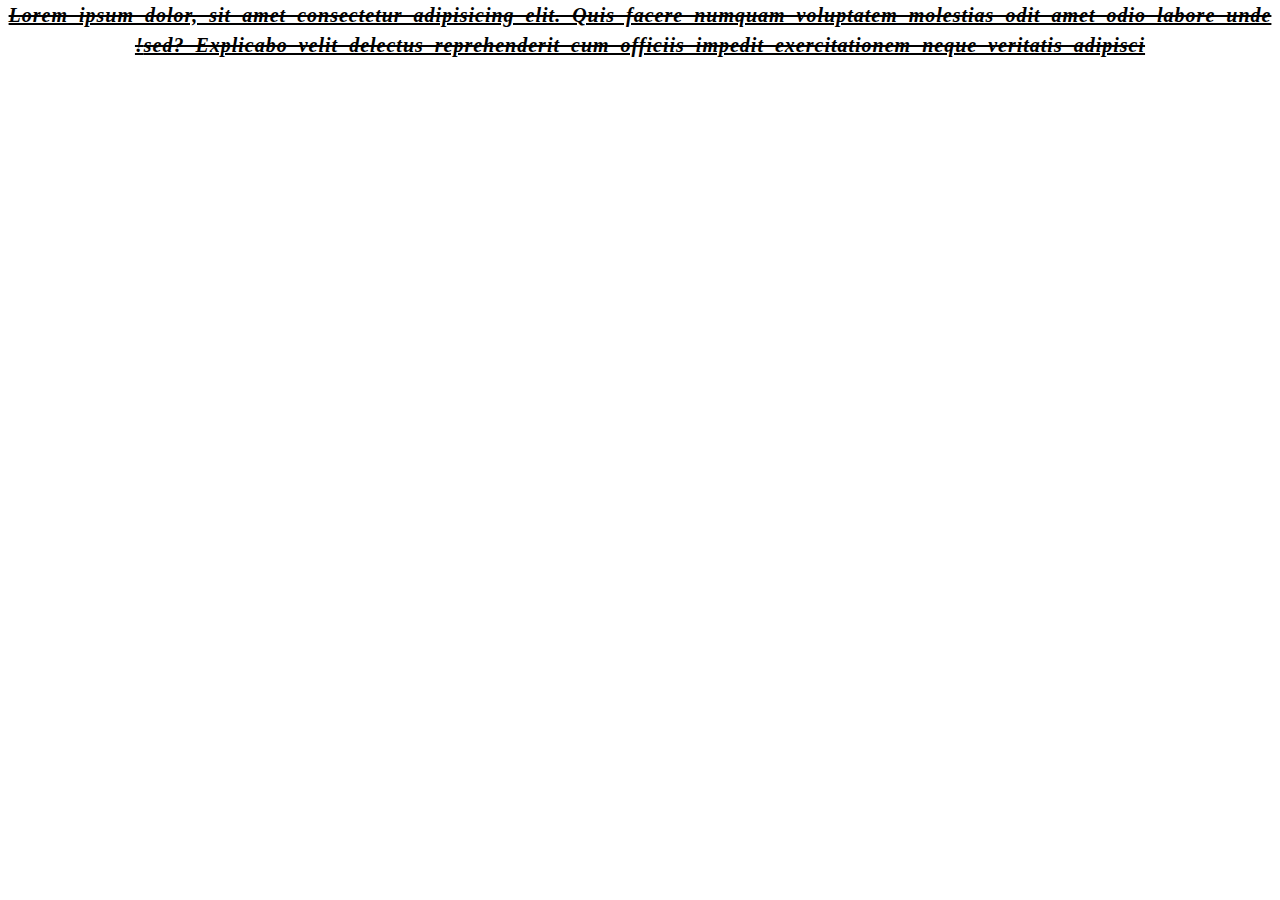
<file: html e css/propriedades-de-texto.html>
<!DOCTYPE html>
<html lang="pt-BR">
<head>
	<meta charset="utf-8">
	<meta name="viewport" content="width=device-width, initial-scale=1.0">
	<title>Propriedades de texto</title>
	<link rel="stylesheet" href="propriedades-de-texto.css">
</head>
<body>
	<div>
		<p>
			Lorem ipsum dolor, sit amet consectetur adipisicing elit. Quis facere numquam voluptatem molestias odit amet odio labore unde sed? Explicabo velit delectus reprehenderit cum officiis impedit exercitationem neque veritatis adipisci!
		</p>
	</div>
</body>
</html>
</file>
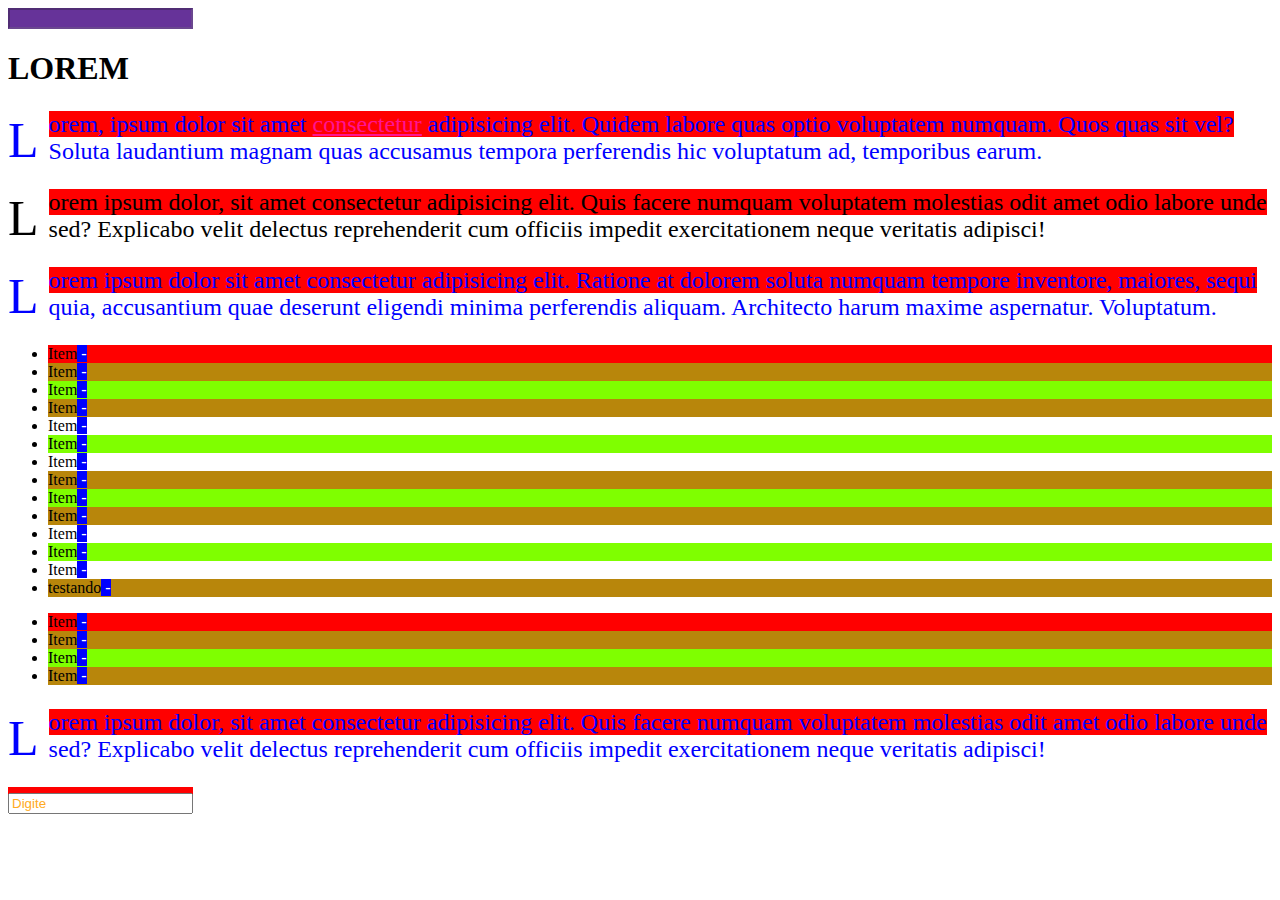
<file: html e css/pseudo-classes.html>
<!DOCTYPE html>
<html lang="en">
<head>
    <meta charset="UTF-8">
    <meta name="viewport" content="width=device-width, initial-scale=1.0">
    <title>Document</title>
    <link rel="stylesheet" href="pseudo-classes.css">
</head>
<body>
    <input type="text" name="campo" disabled>
    <h1 class="heading">LOREM</h1>
    <p class="p">Lorem, ipsum dolor sit amet <a href="#">consectetur</a> adipisicing elit. Quidem labore quas optio voluptatem numquam. Quos quas sit vel? Soluta laudantium magnam quas accusamus tempora perferendis hic voluptatum ad, temporibus earum.
    </p>


    <p class="um">Lorem ipsum dolor, sit amet consectetur adipisicing elit. Quis facere numquam voluptatem molestias odit amet odio labore unde sed? Explicabo velit delectus reprehenderit cum officiis impedit exercitationem neque veritatis adipisci!</p>
    <p class="dois">Lorem ipsum dolor sit amet consectetur adipisicing elit. Ratione at dolorem soluta numquam tempore inventore, maiores, sequi quia, accusantium quae deserunt eligendi minima perferendis aliquam. Architecto harum maxime aspernatur. Voluptatum.</p>


    <ul>
        <li>Item</li>
        <li>Item</li>
        <li>Item</li>
        <li>Item</li>
        <li>Item</li>
        <li>Item</li>
        <li>Item</li>
        <li>Item</li>
        <li>Item</li>
        <li>Item</li>
        <li>Item</li>
        <li>Item</li>
        <li>Item</li>
        <li>testando</li>
    </ul>
	
	<ul class="ul-2">
		<li>Item</li>
		<li>Item</li>
		<li>Item</li>
		<li>Item</li>
	</ul>
	
	<p>
		Lorem ipsum dolor, sit amet consectetur adipisicing elit. Quis facere numquam voluptatem molestias odit amet odio labore unde sed? Explicabo velit delectus reprehenderit cum officiis impedit exercitationem neque veritatis adipisci!
	</p>
	
	<p>
		<input type="text" placeholder="Digite">
	</p>
</body>
</html>
</file>
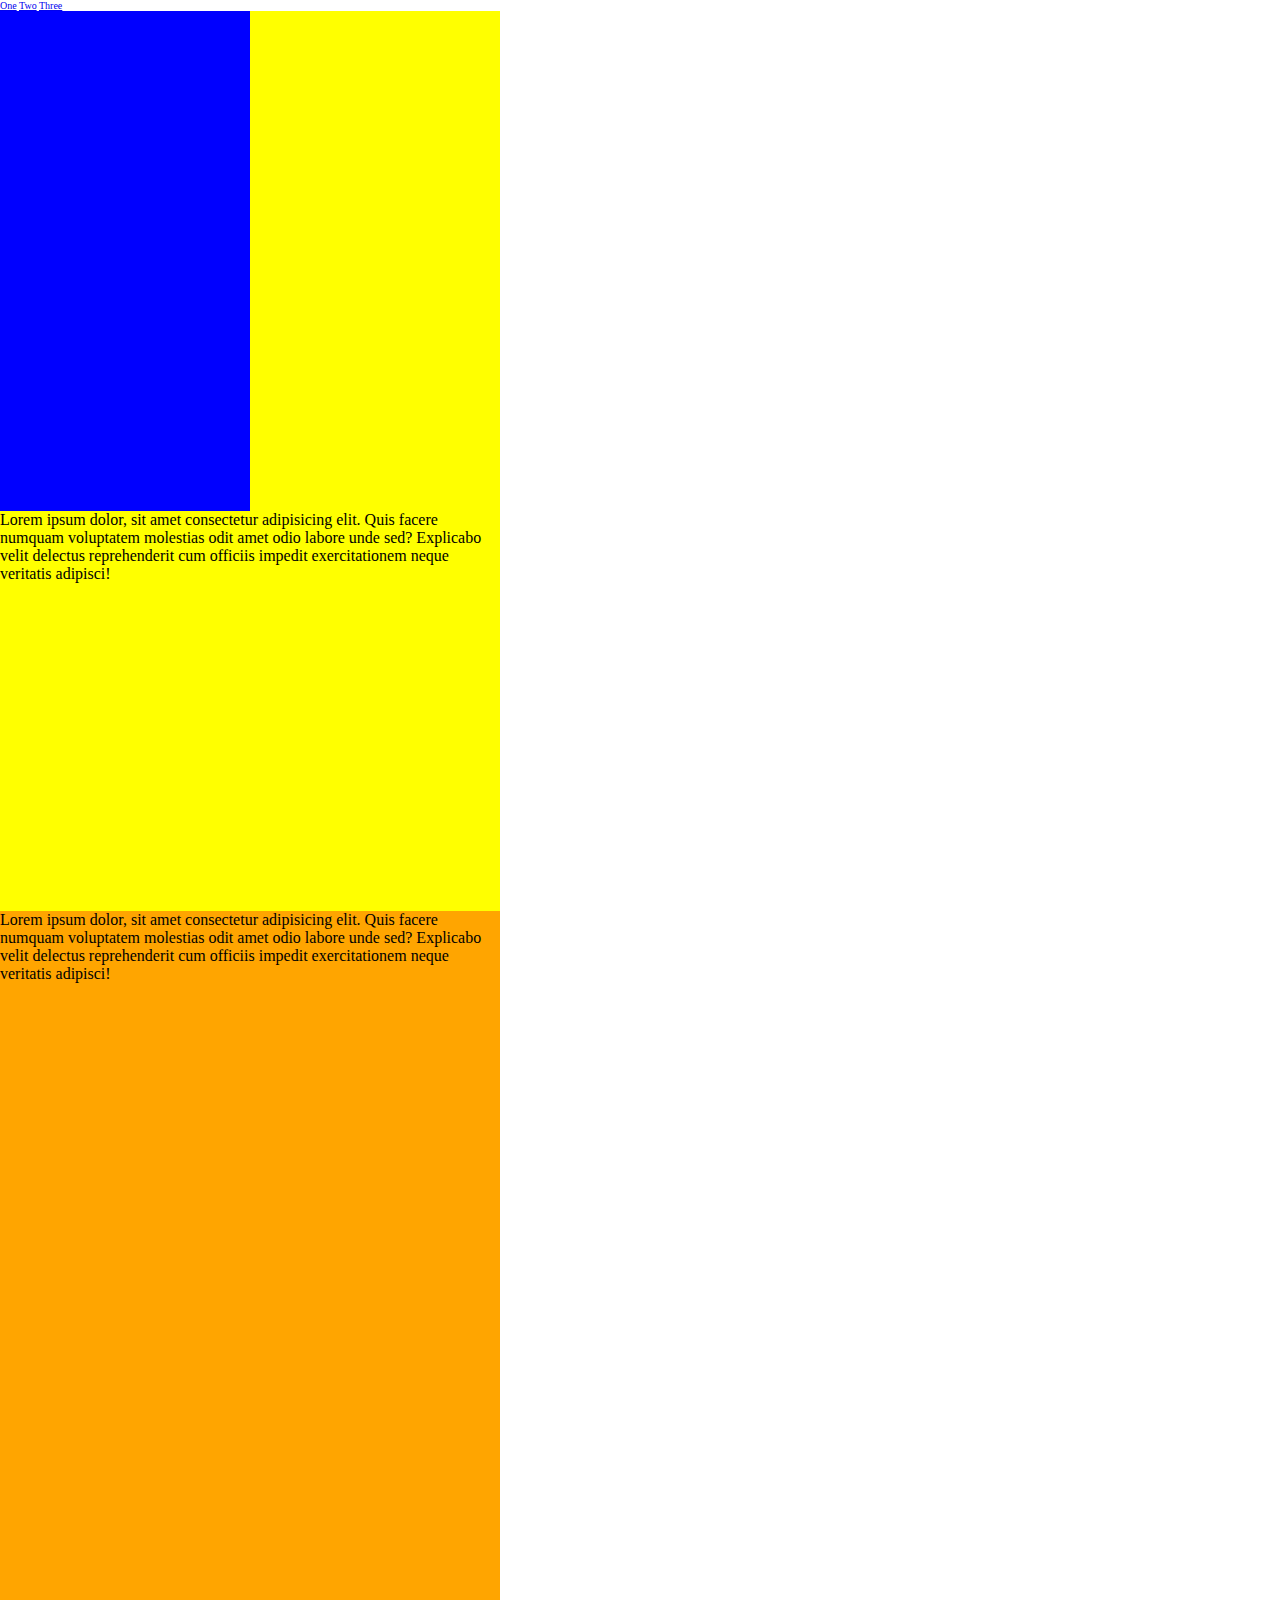
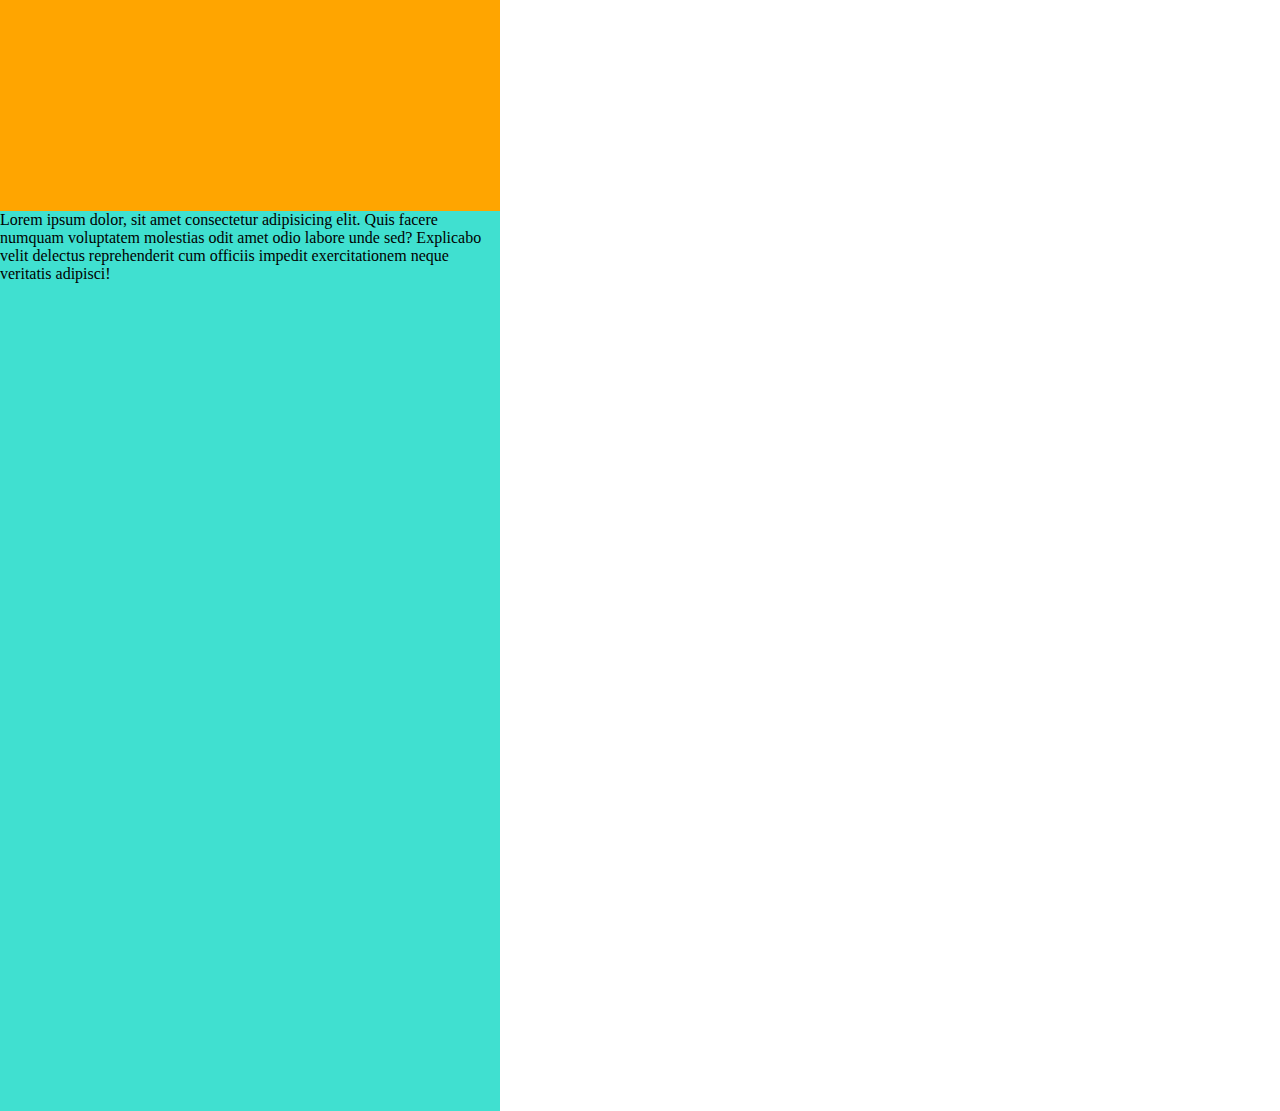
<file: html e css/Unidades-de-medida.html>
<!DOCTYPE html>
<html lang="en">
<head>
    <meta charset="UTF-8">
    <meta name="viewport" content="width=device-width, initial-scale=1.0">
    <title>Float e display</title>
    <link rel="stylesheet" href="Unidades-de-medida.css">
</head>
<body>
	<a href="#one">One</a>
	<a href="#two">Two</a>
	<a href="#three">Three</a>
	
	<div class="pai" id="one">
	<div> </div>
		<p>
			Lorem ipsum dolor, sit amet consectetur adipisicing elit. Quis facere numquam voluptatem molestias odit amet odio labore unde sed? Explicabo velit delectus reprehenderit cum officiis impedit exercitationem neque veritatis adipisci!
		</p>
	</div>
	<div class="pai color-one" id="two">
		<p>
			Lorem ipsum dolor, sit amet consectetur adipisicing elit. Quis facere numquam voluptatem molestias odit amet odio labore unde sed? Explicabo velit delectus reprehenderit cum officiis impedit exercitationem neque veritatis adipisci!
		</p>
	</div>
	<div class="pai color-two" id="three">
		<p>
			Lorem ipsum dolor, sit amet consectetur adipisicing elit. Quis facere numquam voluptatem molestias odit amet odio labore unde sed? Explicabo velit delectus reprehenderit cum officiis impedit exercitationem neque veritatis adipisci!
		</p>
	</div>
</body>
</html>
</file>
<file: assets/css/variables.css>
:root {
    --primary-color: #0A1128;
    --white-color: #FFFFFF;
    --light-gray-color: #EEEEEE;
    --secondary-color: crimson;
    --gap: 3rem;
 }
</file>
<file: assets/css/class.css>
.main-bg {
    background-image: url('../svg/main-bg.svg');
    background-size: cover;
    background-position: center center;
    color: var(--white-color);
 }

 .white-bg {
    background-color: var(--white-color);
    color: var(--primary-color);
 }
 
 .main-content {
    max-width: 120rem;
    margin: 0 auto;
    padding: 10rem var(--gap);
 }
 
 .section {
    min-height: 100vh; /* Quem ultilizar essa classe, terá no mínimo a altura total da view port, 100vh */
 }

 .menu-spacing {
   height: 65px;
 }


 body .full-width {
   width: 100%;
   flex: 1 1 100%;
 }
</file>
<file: assets/css/elements.css>
* {
    margin: 0;
    padding: 0;
    box-sizing: border-box;
}

/* Fontes montserrat e sans-serif
 .montserrat-<uniquifier> {
  font-family: "Montserrat", sans-serif;
  font-optical-sizing: auto;
  font-weight: 900;
  font-style: normal;
}

.open-sans-<uniquifier> {
  font-family: "Open Sans", sans-serif;
  font-optical-sizing: auto;
  font-weight: 700;
  font-style: normal;
  font-variation-settings:
    "wdth" 100;
}

 */

html {
    font-size: 62.5%;
    scroll-behavior: smooth;
 }

 body {
    font-family: 'Open Sans', sans-serif;
    font-size: 2rem; /* ele está multiplicando o valor rem pelo valor da fonte do html */
    color: var(--primary-color);
    line-height: 1.5;
}

 h1, h2, h3, h4, h5, h6 {
    font-family: 'Montserrat', sans-serif;
 }

 h1 {
    font-size: 6rem;
    text-transform: uppercase;
 }

 h2 {
      font-size: 6rem;
      margin-bottom: 5rem;
      text-transform: uppercase;
      line-height: 1.2;
  }

 h3 {
    font-size: 5rem;
 }

 h4 {
    font-size: 4.5rem;
 }

 h5 {
    font-size: 4rem;
 }

 h6 {
    font-size: 3.5rem; 
}

a {
   text-decoration: none;
}

p {
   margin-bottom: 3rem;
}

.responsive-table {
   overflow: hidden;
   overflow-x: auto;
}

/* .main-content {
   display: flex;
   flex-direction: column;
} */

table {
   min-width: 360px;
   width: 100%;
   border-collapse: collapse;
}

table caption {
   font-style: italic;
   font-size: 1.6rem;
   text-align: left;
   margin-bottom: 1rem;
}

table td, table th {
   white-space: nowrap;
   padding: 0.5rem;
   text-align: left;
   border: 0.1rem solid var(--light-gray-color);
}

tfoot td, table th {
   background-color: var(--light-gray-color);
}
</file>
<file: assets/css/menu.css>
.menu {
    background-color: var(--white-color);
    position: fixed;
    top: 0;
    left: 0;
    right: 0;
    width: 100%;
    z-index: 1;
    border-bottom: 0.1rem solid var(--light-gray-color);
 }
 
 .menu-content {
    display: flex;
    justify-content: space-between;
    align-items: center;
    padding-top: 0;
    padding-bottom: 0;
 }
 
 .menu h1 {
    font-size: 2.3rem;
    color: var(--primary-color);
 }
 
 .menu h1 a {
    color: inherit; /* Herdando a cor do pai, que é o H1. */
 }
 
 .menu ul {
    list-style: none;
    display: flex;
 
 }
 
 .menu ul li a {
    display: block;
    padding: 2rem;
    font-size: 1.8rem;
    color: var(--primary-color);
    position: relative;
 }
 
 .menu ul li a::after {
    content: ''; /* A propriedade content cria o pseudo-elemento visível no layout. */
    position: absolute;
    bottom: 1rem;
    left: 50%;
    width: 0;
    height: 0.2rem;
    background-color: var(--secondary-color);
    transition: all 300ms ease-in-out;
 }
 
 .menu ul li a:hover::after {
    width: 50%;
    left: 25%;
 }
</file>
<file: assets/css/index.css>
.intro-content {
    position: relative;
    /* top: -8rem; */
    display: grid;
    grid-template-columns: 1fr 1.5fr;
    gap: var(--gap);
    min-height: 100vh;
}

.intro-text-content h2 {
    font-size: 6rem;
    margin-bottom: 5rem;
    text-transform: uppercase;
    line-height: 1.2;
}

.intro-text-content, .intro-img {
    display: flex;
    flex-flow: column wrap;
    justify-content: center;
}

.intro-img {
    position: relative;
    left: 10em;
}


.intro-img img, .intro-img svg {
    max-width: 100%;
    height: auto;
}

.top3-content {
    max-width: 64rem;
    display: flex;
    flex-flow: column wrap;
    justify-content: center;
    min-height: 100vh;
    text-align: center;
}

.top3-content {
    margin-top: 80px;
}

.grid-one-content {
    min-height: 100vh;
    display: flex;
    flex-flow: column nowrap;
    justify-content: center;
}

.grid-main-heading {
    margin-bottom: 1rem;
}

.grid-description {
    padding-bottom: 5rem;
}

.grid {
    display: grid;
    grid-template-columns: repeat(3, 1fr);
    gap: var(--gap);
    counter-reset: grid-counter;
}

.grid {
    h3 {
        font-size: 3rem;
        position: relative;
        padding-left: 5rem;
        padding-bottom: 2rem;
    }

    h3::before {
        counter-increment: grid-counter;
        content: counter(grid-counter);
        position: absolute;
        font-size: 8rem;
        font-style: italic;
        top: -4rem;
        left: -2rem;
        transform: rotate(5deg);
    }
}

.gallery-img {
    width: 100%;
    max-width: 36rem;
    max-height: 36rem;
    overflow: hidden;
}

.gallery-img img {
    transition: all 300ms ease-in-out;

}

.gallery-img img:hover {
    transform: translate(-3%, 3%) scale(1.2) rotate(5deg);
}

.contact-form {
    grid-column: span 2;
}

.contact-form .form-grid {
    border: none;
    display: flex;
    flex-direction: row;
    flex-wrap: wrap;
    gap: var(--gap);
}

.form-group {
    min-width: 320px;
    flex: 1 1 auto;
}

.form-group label {
    min-width: 320px;
    margin-bottom: 1rem;
    flex: 1 1 auto;
}

.form-group input, .form-group textarea {
    border: none;
    background-color: var(--white-color);
    padding: 1.5rem 2rem;
    width: 100%;
    font-size: 3rem;
    outline: none;
}

.form-group input:focus, .form-group textarea:focus {
    box-shadow: 0 0 10px 2px var(--secondary-color);
}

.form-group button {
    border: 0.5rem solid var(--white-color);
    background: none;
    color: var(--white-color);
    padding: 1.5rem 2rem;
    font-size: 3rem;
    cursor: pointer;
    transition: all 300ms ease-in-out;
}

.form-group button:hover {
    /* border: 0.5rem solid var(--primary-color); */
    background: var(--white-color);
    color: var(--primary-color);
}

.form-group ::placeholder {
    color: var(--light-gray-color);
}

.form-grid legend {
    font-style: italic;
    font-size: 1.6rem;
    margin-bottom: 3rem;
}

#footer {
    text-align: center;
    height: 4em;
    display: flex;
    justify-content: center;
    align-items: center;
}

.close-menu {
    display: none;
}



@media (max-width: 800px) {
    .intro-content, .grid {
        grid-template-columns: 1fr;
    }

    .gallery-img {
        width: 100%;
        max-width: 100%;
        max-height: 100%;

    }

    .gallery-img img {
        width: 100%;
    }

    .grid-one-content {
        display: block;
    }

    .menu {
        bottom: 0;
        text-align: center;
    }

    .menu-content, .menu-content ul {
        flex-direction: column;
        justify-content: center;
    }

    .menu-content {
        height: 100vh;
    }

    .menu {
        display: none;
    }

    .close-menu-label::after {
        content: '☰';
        position: fixed;
        z-index: 2;
        top: 2rem;
        right: 1rem;
        background-color: var(--primary-color);
        color: var(--white-color);
        font-size: 3rem;
        line-height: 3rem;
        height: 3rem;
        text-align: center;
        padding: 0.5rem;
        cursor: pointer;
    }

    /* × */
    .close-menu:checked~.menu {
        display: block;
    }    
    .close-menu:checked~.close-menu-label::after {
        display: block;
        content: '×';
    }

    .menu-spacing {
        display: none;
    }

}

.back-to-top {
    position: fixed;
    bottom: 2rem;
    right: 2rem;
    background-color: var(--white-color);
    width: 5rem;
    height: 5rem;
    display: flex;
    justify-content: center;
    align-items: center;
    border-radius: 50%;
    color: var(--primary-color);
}
</file>
<file: html e css/formularios/index.css>
body {
    font-family: sans-serif;
}

label {
    cursor: pointer;
}
</file>
<file: html e css/box-model.css>
/* Box-model - Display */

.texto {
	box-sizing: border-box; /* Ele adiciona valor a todos os elementos, como margin e padding, e não somente ao conteúdo dentro. Sempre usar */
	display: block;
	background-color: red;
	/* Para controlar o conteúdo */
	width: 100%;/* Ocupa o 50% do espaço ocupado na página */
	height: 200px;
	max-width: 600px;
	max-height: 500px;
	min-width: 0;
	min-height: 0;
	overflow: auto; /* Esconde o conteúdo que passar da  caixa, o que tiver fora */
	margin: 0 auto 50px auto;
	padding: 50px;
	border: 5px solid black;
}
</file>
<file: html e css/especificidade.css>
/*
	ID - maior pontuação - Classes, atributos e pseudo-classes Elementos e pseudo-Elements
	
*/

#p {
	background-color: red;
}


.p {
	background-color: yellow;
}
</file>
<file: html e css/flex-box-ultimaaula.css>
* {
	margin: 0;
	padding: 0;
	box-sizing: border-box;
}
body {
	font-size: 24px;
}

p {
	margin: 0 0 24px;
}

.two-columns {
	display: flex;
}

.two-columns .col {
	display: flex;
	flex-direction: column;
	background-color: lawngreen;
	margin: 15px;
	padding: 30px;
}


.galeria {
	flex-flow: row wrap;
	display: flex;
}

.galeria .img {
	flex: 1 0 20%;
	height: 50px;
	background-color: blue;
	margin: 10px;
}
</file>
<file: html e css/flex-box.css>
* {
	margin: 0;
	padding: 0;
	box-sizing: border-box;
}

.flex-container {
	display: flex; /* Ativando uma gama de opções para usar na minha caixa com o Display flex */
	flex-direction: row; /* Flex-direction direciona para o eixo princiapal horizontal - row (esquersa para direita) column (cima para baixo) */
	justify-content: space-between; /* Main axis - horizontal */ /* Justify-content é usado apartir do eixo principal (row) ou (column), ele é usado para mover os elementos nesse eixo */
	flex-wrap: wrap; /* flex-wrap é usado quando não tem mais espaços e ele quebra a linha dos conteúdos dentro */
	align-items: flex-start; /* Cross axis - vertical - ele é usado para o eixo secundário. ex: se o eixo principal for o vertical, então o align-items será o eixo secundaário horizontal */
	align-content: center; /* Ele alinha todo o conteúdo especificado */
	background-color: yellow;
	height: 500px;
}

.flex-item {
	color: white;
	flex-grow: 1; /* Ele aumenta o tamanho do elemento dentro do display flex */
	flex-basis: 320px; /* Define o tamanho inicial que o elemento dentro do flex terá */
	flex-shrink: 0; /* Define o quanto o elemento vai encolher dentro do display flex */
	flex: 1 0 320px;/* Shorthand do flex, ordem: grow shrink basis */
	margin-bottom: 2%;
	height: 200px;
	background-color: red;
	margin: 10px;
}


.flex-item:nth-child(2) {
	order: 1; /* Controla a ordem dos elementos */
}
</file>
<file: html e css/float_display.css>
* {
	margin: 0;
	padding: 0;
}


.grid::after {
	content: '';
	display: block;
	clear: both;
}


.grid .col {
	width: 33.33%;
	height: 300px;
	/* Float libera o resto do espaço que o block está usando */
	float: left;
	padding: 15px;
}


.grid .col {
	width: 33.33%;
}


.grid .col-content {
	width: 100%;
	height: 100%;
	/* Cores */
	background-color: #ACA321;
}
</file>
<file: html e css/grid-template-areas.css>
* {
    padding: 0;
    margin: 0;
    box-sizing: border-box;
}


body {
    font-family: sans-serif;
    font-size: 40px;    
}

.container {
    max-width: 1200px;
    margin: 0 auto;
}

.grid {
    display: grid;
    grid-template-rows: auto 1fr auto;
    grid-template-columns: 200px 1fr;
    grid-template-areas: 
    'header header'
    'navegation main'
    'footer footer';
}

.grid div:nth-child(1) {
    background-color: red;
    grid-area: header;
    display: flex;
    justify-content: space-between;
    align-items: center;
}

.grid div:nth-child(2) {
    background-color: yellow;
    grid-area: navegation;
}

.grid div:nth-child(3) {
    background-color: chartreuse;
    grid-area: main;
}

.grid div:nth-child(4) {
    background-color: cornflowerblue;
    grid-area: footer;
}

.grid div:nth-child(2) ul li {
    list-style: none;
}


@media (max-width: 768) {

    .grid {
        display: grid;
        grid-template-rows: auto auto auto;
        grid-template-columns: auto;
        grid-template-areas: 
        'header'
        'main'
        'navigation'
        'footer';
    }
}
</file>
<file: html e css/grid.css>
* {
    padding: 0;
    margin: 0;
    box-sizing: border-box;
}


body {
    font-family: sans-serif;
    font-size: 40px;    
}

.grid {
    max-width: 1200px;
    margin: 20px auto;
    display: grid;
    grid-template-columns: repeat(3, 1fr); /* Para deixar responsivo para uma tela menor:  repeat(auto-fill, minmax(320px, 1fr)); */
    /* grid-template-rows: 1fr 2fr; */
    grid-gap: 30px;
}

.grid div {
    background-color: tomato;
    min-height: 100px;
}

/* Mexendo com os comprimentos filhos */
.grid div:nth-child(5) {
    background-color: blueviolet;
    grid-row: span 1;
    grid-column: span 2;
    /* grid-row-start: 3;
    grid-row-end: 6; */
}
@media (max-width: 768px) {
    .grid div:nth-child(5) {
        background-color:chartreuse;
        grid-column: span 2;
}}
</file>
<file: html e css/Heranca.css>
body {
	color: red;
}
</file>
<file: html e css/media_queries_breakpoints.css>
* {
	margin: 0;
	padding: 0;
	box-sizing: border-box;
}

html {
	scroll-behavior: smooth; /* Deixa a rolagem da tela mais suave */
}

body {
	font-family: sans-serif;
}
.grid {
	max-width: 1200px;
	padding: 15px;
	margin: 0 auto;
	padding-top: 73px;
}


.grid::after {
	content: '';
	display: block;
	clear: both;
}


.grid .col {
	width: 33.33%;
	height: 300px;
	/* Float libera o resto do espaço que o block está usando */
	float: left;
	padding: 15px;
}


.grid .col {
	width: 33.33%;
	height: 300px;
	Float: left;
	padding: 20px;

}

.grid .col-content {
	width: 100%;
	height: 100%;
	/* Cores */
	background-color: red;
	/* border-radius: 50%; /* Border-radius - Deixa a borda mais redonda */
	box-shadow: 0px 0px 20px 5px blue;
}

/* Barra de navegação */
.menu {
	width: 100%; /* 100% da tela */
	position: fixed; /* Para ficar fixo na tela quando rolar para baixo*/
	background-color: black;
}

.menu ul {
	list-style: none;
	display: block;
	max-width: 1200px;
	padding: 0 30px;
	margin: 0 auto;
}

.menu ul li {
	float: left;
}

.menu ul li a {
	display: block;
	color: #fff;
	padding: 20px;
	text-decoration: none;
	transition: all 300ms ease-in-out;
	
}

.menu ul li a:hover {
	background-color: #333;
	transition: 0.3s;
}


.full-page {
	max-width: 100%;
	padding-top: 73px;
	height: 100vh;
	background: #32A5;
}

.full-page-content {
	max-width: 1200px;
	padding: 0 30px;
	margin: 0 auto;
}


/* Media Queries */
/* Quando chegar no tamanho máximo de 320px na tela, execute o código abaixo */
@media all and (max-width: 320px) {
	.grid .col {
		width: 100%;
	}
}

@media all and (min-width: 321px) and (max-width: 768px) {
	.grid .col {
		width: 50%;
	}
}
</file>
<file: html e css/position.css>
* {
	margin: 0;
	padding: 0;
}

/* Posicionamento - Position */

.pai {
	
}

.filha1, .filha2, .filha3 {
	width: 300px;
	height: 300px;
	background-color: blue;
	margin: 10px;
	position: static;
}


.filha2 {
	background-color: orange;
	Position: fixed; /* Ele fica fixo na tela mesmo que eu role a página para baixo */
	top: 30%;
	right: 0;
	z-index: 1;

}

/* positions */
.filha1 {
	/* position: relative; /* relative deixa as caixas flexíveis */
	/* Posição absoluta em relação ao navegador 
	top: 50%;
	margin-top: -150px;
	left: 50%;
	margin-left: -150px;*/
}

.filha3 {
	background-color: blue;
	Position: relative;
	top: 100px;
	left: 100px
}


.outra {
	Position: absolute;
	font-size: 50px;
	background-color: white;
	right: 0;
	bottom: 0;
}

ul {
	height: 100px;
	overflow-y: auto; /* Deixa o elemento com a opção de rolar para baxio */
}

/* O sticky rola até determinado momento em baixo até chegar no outro sticky e passar para o outro */
ul li.sticky {
	Position: sticky;
	background-color: gray;
	top: 0;
}
</file>
<file: html e css/propriedades-de-texto.css>
* {
	margin: 0;
	padding: 0;
}
/* trabalhando com texto */
p {
	color: black;
	font-size: 20px;
	font-style: italic;
	font-weight: bold;
	direction: rtl;
	letter-spacing: 1px;
	word-spacing: 5px;
	line-height: 30px;
	text-align: center;
	text-decoration: line-through underline;
}
</file>
<file: html e css/pseudo-classes.css>
.heading {
    transition: all 1s ease-in-out;
}


.heading:hover {
    background-color: red;
}



a {
    color: darkorange;
}

/* Pseudo-classes */

a:link {
    color: deeppink;
}


a:hover {
    background-color: darkslateblue;
    color: white;
    text-decoration: none;
    transition: all 700ms ease-in-out;

}


/* Quando segura no link com o mouse, ele munda a cor */
a:active {
    background-color: darkslategray;
    color: white;
}



/* Configurando o input */
input:focus {
    box-shadow: 0 0 5px rgba(0, 0, 0, 0.5);
    outline: none;
    border: 1px solid black;
}

/* Quando o input tiver desabilitado para digitar */
input:disabled {
    background-color: rebeccapurple;
    cursor: not-allowed;
}


/* Todo 'p' que não tiver a classe 'um', aplique isso */
p:not(.um) {
    color: blue;
}


/* Pseudo clase :nth-child() */
/* O número dentro do parêntese é o indice do filho que eu quqero selecionar */
ul li:nth-child(1) {
    background-color: red;
}

ul li:nth-child(even) {
    background-color: darkgoldenrod;
}

/* De 3 em 3 nos elementos filhos */
ul li:nth-child(3n ) {
    background-color: chartreuse;
}



/* Pseudo-elements*/


ul li::after {
	content: ' - ';
	background: blue;
	color: white;
}

p {
	font-size: 24px;
}

/* pseudo elements mais utilizados */
/* Primeira letra */
p::first-letter {
	font-size: 50px;
	display: block;
	float: left;
	margin: 0 10px 10px 0;
}


/* Primeira linha */
p::first-line {
	background-color: red;
}

p::selection {
	background-color: black;
	color: white;
}


::placeholder {
	color: #fa2;
}
</file>
<file: html e css/Unidades-de-medida.css>
/* Unidades de medida 
px, rem, em, vw, vh, % */

html {
	font-size: 62.5%;
	/* Ele deixa o movimento da página mais suave */
	scroll-behavior: smooth;
}


* {
	margin: 0;
	padding: 0;
}


/* px - pixel */
.pai {
	/* rem - Baseado no elemento root (HTML) documento  */
	/*width: 30rem;*/
	/* vw é 1% da largura do viewport - Ele ocupa todo o espaço  */
	width: 50rem; /* 500px */
	/* vh */
	height: 100vh;
	background-color: yellow;
}

.pai > div {
	/* Porcentagem - 50% da Div pai*/
	width: 50%;
	height: 50rem;
	background-color: blue;
}


/* em - faz com que o elemento se comporte baseando em outro elemento pai. no caso, na div chamada pai
Ele usa multiplicacao. ex: 50px1em */
p {
	font-size: 1.6rem;
	/*font-size: 1em;*/
}


.color-one {
	background-color: orange;
}

.color-two {
	background-color: turquoise;
}

.color-three {
	background-color: black;
}
</file>
